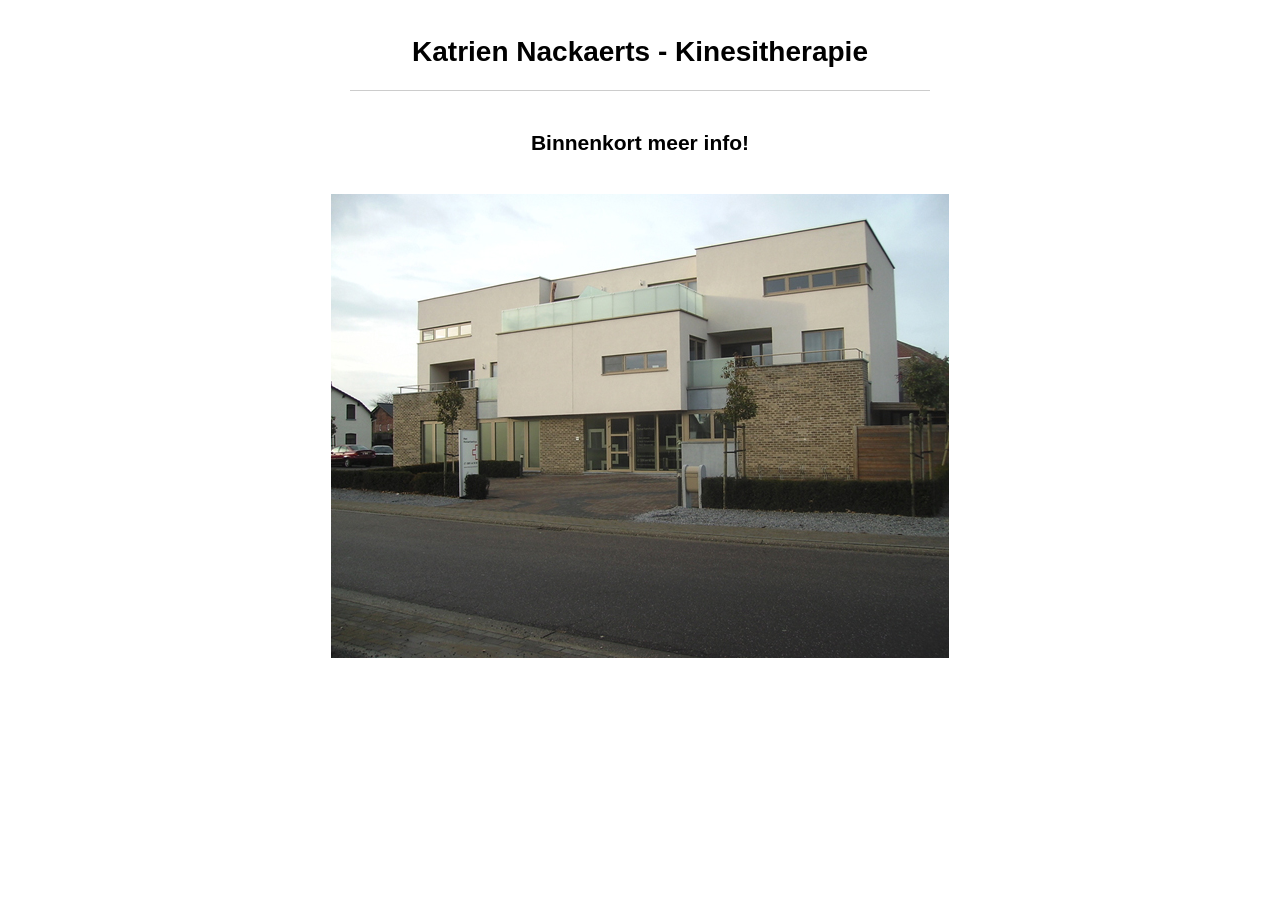
<file: oldversions/1_temp/index.html>
<!DOCTYPE html PUBLIC "-//W3C//DTD XHTML 1.0 Transitional//EN" "http://www.w3.org/TR/xhtml1/DTD/xhtml1-transitional.dtd">
<html>
<head>
<style>
body {
    font-family: Helvetica, arial, sans-serif;
    font-size: 14px;
    line-height: 1.6;
}
h1
{
	padding: 15px;
    width: 550px;
    border-bottom: 1px solid #cccccc;
    margin-top: 15px;
    margin-bottom: 15px;
}
h2
{
    margin-top: 35px;
    margin-bottom: 35px;
}
</style>
<title>Katrien Nackaerts - Kinesitherapie</title>
</head>
<body>

<center><h1>Katrien Nackaerts - Kinesitherapie</h1></center>

<center><h2>Binnenkort meer info!</h2></center>

<center><p><img src="image.jpeg" /></p></center>

</body>
</html>
</file>
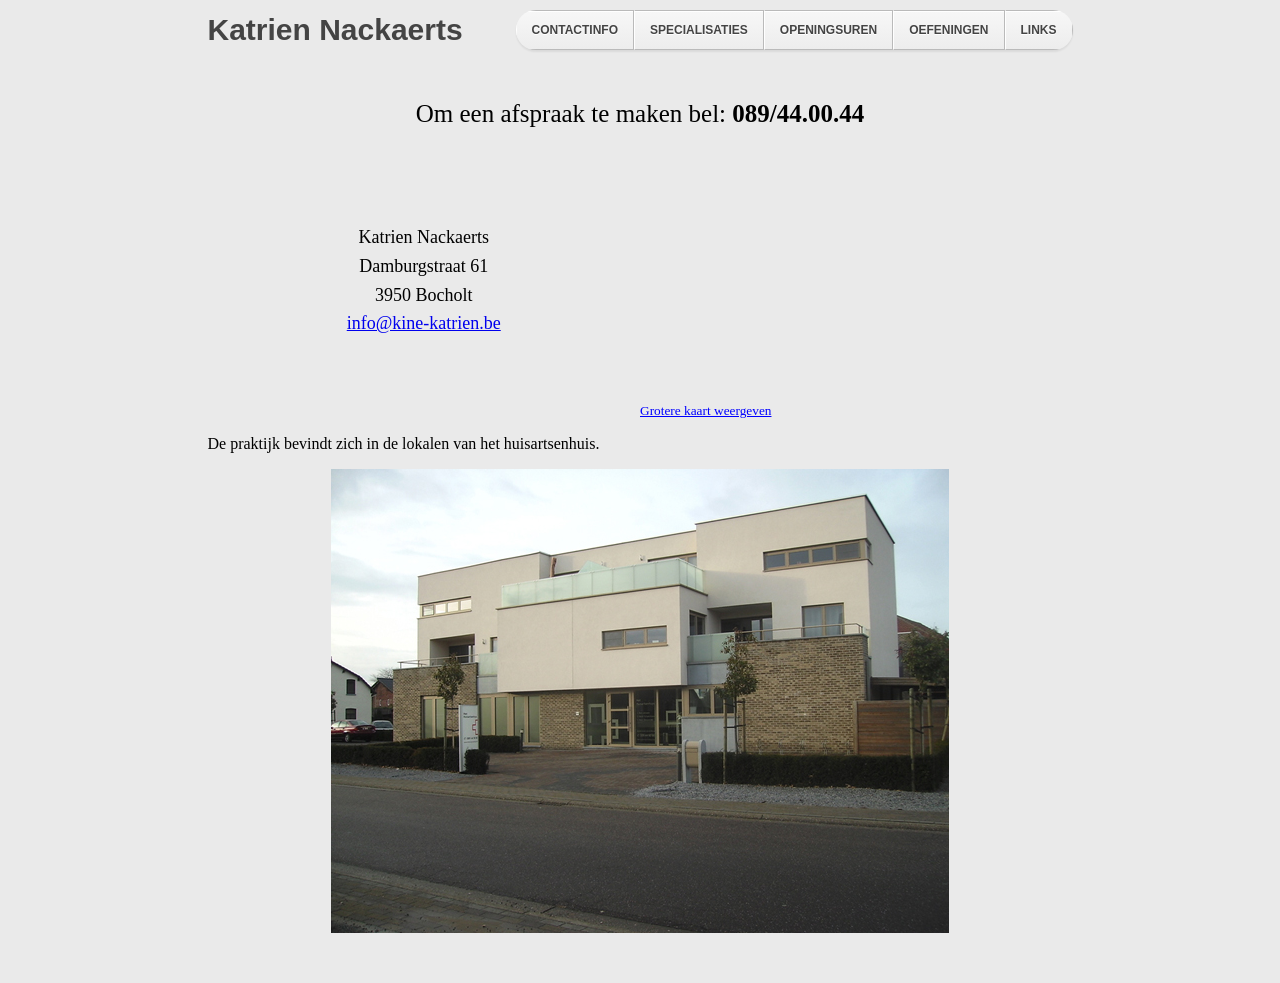
<file: contact.html>
<!DOCTYPE html PUBLIC "-//W3C//DTD XHTML 1.0 Transitional//EN" "http://www.w3.org/TR/xhtml1/DTD/xhtml1-transitional.dtd">
<html lang="nl">
<head>
	<meta charset="utf-8">
	
	<title>Katrien Nackaerts - Kinesitherapie</title>
	<meta name="description" content="Kinesitherapie Katrien Nackaerts" />
	<meta name="keywords" content="Katrien, Nackaerts, Kinesitherapie, kinesiste, Bocholt" />
	<meta name="Author" content="Mathy Vanhoef" />

	<meta name="Distribution" content="Global" />
	<meta name="language" content="NL" />
	<meta name="geography" content="Bocholt,België,3950" />
	
	<meta name="viewport" content="width=device-width; initial-scale=1; maximum-scale=1">
	<link rel="stylesheet" type="text/css" href="css/reset.css" />
	<link rel="stylesheet" href="css/styles.css">
	<!--[if IE]> <script src="js/html5.js"></script> <![endif]-->
</head>

<body>
	<header>
		<a href="index.html" id="logo">Katrien Nackaerts</a>
		<nav>
			<ul>
				<li><a href="contact.html" class="current">Contactinfo</a></li>
				<li><a href="specialisaties.html">Specialisaties</a></li>
				<li><a href="openingsuren.html">Openingsuren</a></li>
				<li><a href="oefeningen.html">Oefeningen</a></li>
				<li><a href="links.html">Links</a></li>
			</ul>
			<a href="#" id="menu-icon">Menu</a>
		</nav>
		<div class="clear" />
	</header>

	<section class="content">
		<h2>Om een afspraak te maken bel: <strong>089/44.00.44</strong></h2>
		<div class="location">
			<div id="adres">
				<address>
					Katrien Nackaerts<br />
					Damburgstraat 61<br />
					3950 Bocholt<br />
					<a href="mailto:info@kine-katrien.be">info@kine-katrien.be</a>
				</address>
			</div>
			<div id="googlemaps">
				<iframe width="425" height="240" frameborder="0" scrolling="no" marginheight="0" marginwidth="0" src="https://maps.google.be/maps?f=q&amp;source=s_q&amp;hl=nl&amp;geocode=&amp;q=damburgstraat+61,+3950+Bocholt,+belgie&amp;aq=&amp;sll=51.16963,5.577278&amp;sspn=0.008866,0.022724&amp;t=h&amp;ie=UTF8&amp;hq=&amp;hnear=Damburgstraat+61,+3950+Bocholt,+Limburg,+Vlaams+Gewest&amp;ll=51.171191,5.578136&amp;spn=0.009418,0.018239&amp;z=15&amp;iwloc=A&amp;output=embed"></iframe><br />
				<small><a href="https://maps.google.be/maps?f=q&amp;source=embed&amp;hl=nl&amp;geocode=&amp;q=damburgstraat+61,+3950+Bocholt,+belgie&amp;aq=&amp;sll=51.16963,5.577278&amp;sspn=0.008866,0.022724&amp;t=h&amp;ie=UTF8&amp;hq=&amp;hnear=Damburgstraat+61,+3950+Bocholt,+Limburg,+Vlaams+Gewest&amp;ll=51.171191,5.578136&amp;spn=0.009418,0.018239&amp;z=15&amp;iwloc=A" style="color:#0000FF;text-align:left">Grotere kaart weergeven</a></small>
			</div>
		</div>
		<p>De praktijk bevindt zich in de lokalen van het huisartsenhuis.</p>
		<img src="img/locatie.jpeg" alt="De Praktijk" class="center" />
	</section>

</body>
</html>
</file>
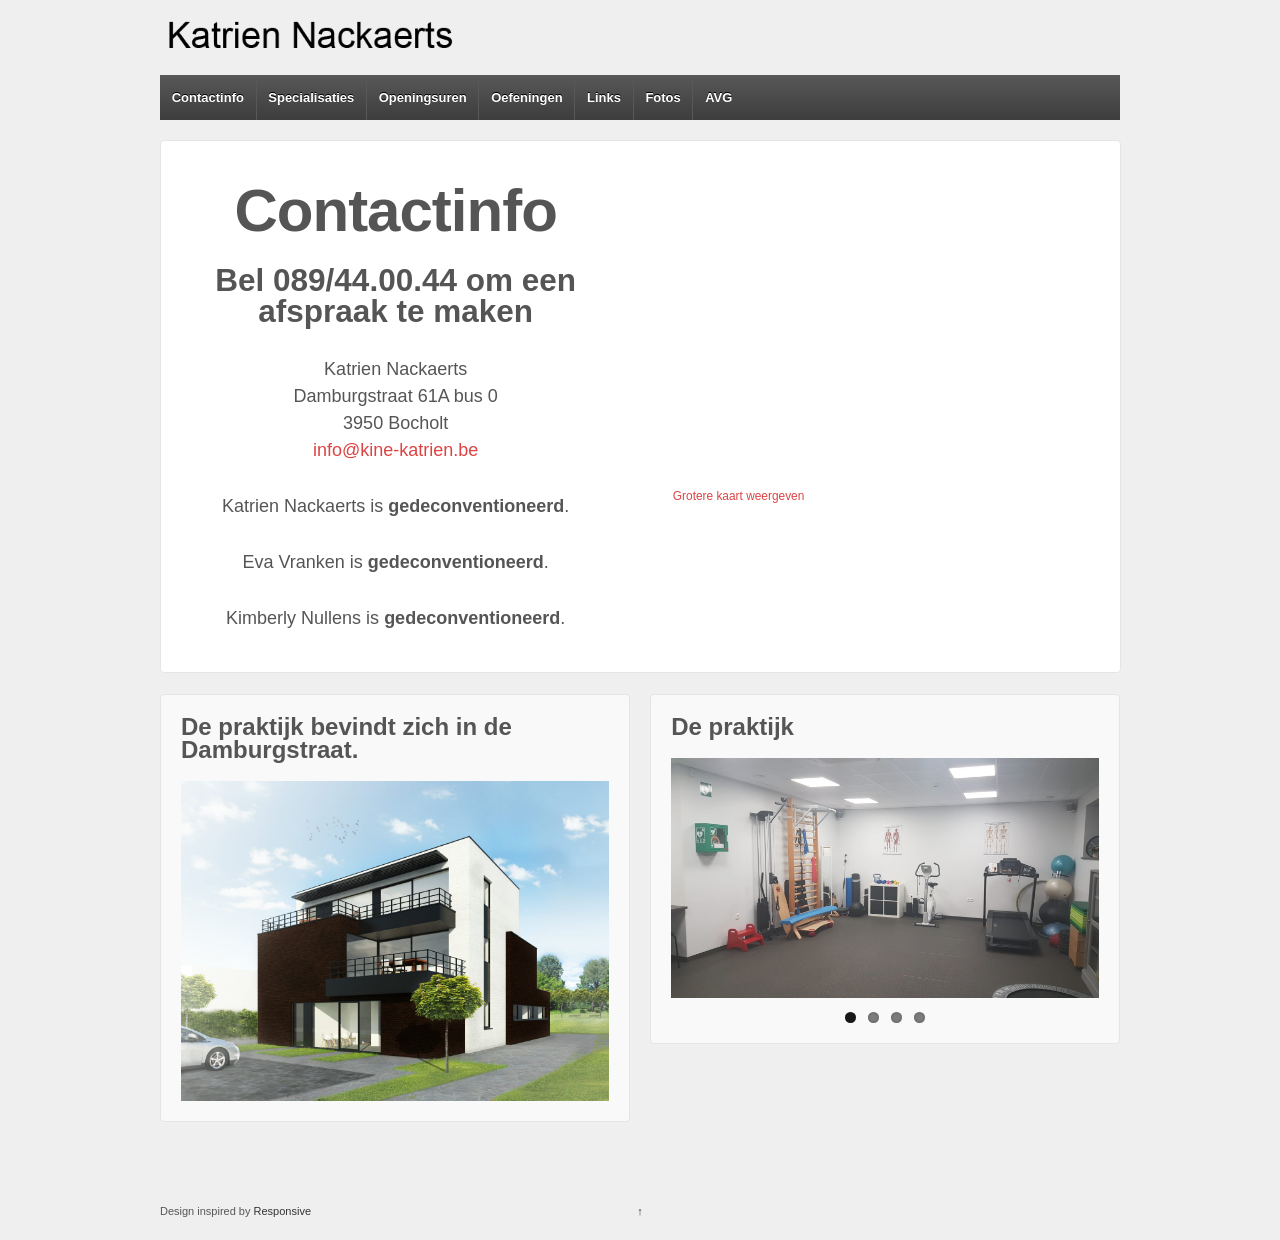
<file: contactinfo.html>
<!DOCTYPE html PUBLIC "-//W3C//DTD XHTML 1.0 Transitional//EN" "http://www.w3.org/TR/xhtml1/DTD/xhtml1-transitional.dtd">
<!--[if !IE]>
<html class="no-js non-ie" lang="nl"> <![endif]-->
<!--[if IE 7 ]>
<html class="no-js ie7" lang="nl"> <![endif]-->
<!--[if IE 8 ]>
<html class="no-js ie8" lang="nl"> <![endif]-->
<!--[if IE 9 ]>
<html class="no-js ie9" lang="nl"> <![endif]-->
<!--[if gt IE 9]><!-->
<html class="no-js" lang="nl"> <!--<![endif]-->
<head>
	<meta charset="utf-8">

	<title>Katrien Nackaerts - Kinesitherapie</title>
	<meta name="description" content="Kinesitherapie Katrien Nackaerts" />
	<meta name="keywords" content="Katrien, Nackaerts, Kinesitherapie, kinesiste, Bocholt" />
	<meta name="Author" content="Mathy Vanhoef" />
	
	<meta name="Distribution" content="Global" />
	<meta name="language" content="NL" />
	<meta name="geography" content="Bocholt,België,3950" />
	
	<meta name="viewport" content="width=device-width; initial-scale=1; maximum-scale=1">

	<link rel='stylesheet' id='responsive-style-css'  href='css/responsive.css' type='text/css' media='all' />
	<link rel='stylesheet' id='responsive-media-queries-css'  href='css/responsivemedia.css' type='text/css' media='all' />
	<link rel="stylesheet" id='flexslider-css' href="css/flexslider.css" type="text/css">
	
	<script type='text/javascript' src="js/jquery.min.js"></script>
	<script type='text/javascript' src='js/jquery-migrate.min.js?'></script>
	<script type='text/javascript' src='js/responsive-modernizr.min.js'></script>
	<script type='text/javascript' src="js/jquery.flexslider.min.js"></script>
		
	<!-- start the slider -->
	<script type="text/javascript" charset="utf-8">
	  $(window).load(function() {
		$('.flexslider').flexslider({
			slideshowSpeed: 7000,
			animationSpeed: 1500,
			useCSS: true,
			prevText: "Vorige",
			nextText: "Volgende"});
	  });
	</script>

<!-- We need this for debugging -->
<!-- Responsive 1.9.4.2 -->
</head>

<body class="home blog front-page">

<div id="container" class="hfeed">
	<div id="header">

		<div id="logo">
			<a href="index.html"><img src="images/banner.png" width="300" height="100" alt="Theme Preview"/></a>
		</div><!-- end of #logo -->

		<div class="main-nav">
			<span class="custom-mobile-menu-title" style="display: none;">Kies een pagina</span>
			<ul class="menu">
				<li class="page_item"><a href="contactinfo.html">Contactinfo</a></li>
				<li class="page_item"><a href="specialisaties.html">Specialisaties</a></li>
				<li class="page_item"><a href="openingsuren.html">Openingsuren</a></li>
				<li class="page_item"><a href="oefeningen.html">Oefeningen</a></li>
				<li class="page_item"><a href="links.html">Links</a></li>
				<li class="page_item"><a href="fotos.html">Fotos</a></li>
				<li class="page_item"><a href="gdpr.html">AVG</a></li>
			</ul>
		</div>
		
	</div><!-- end of #header -->
	<div id="wrapper" class="clearfix">

	<div id="featured" class="grid col-940">
		<div id="featured-content" class="grid col-460">
			<h1 class="featured-title">Contactinfo</h1>
			<h2 class="featured-subtitle">Bel 089/44.00.44 om een afspraak te maken</h2>
			<p>
				Katrien Nackaerts<br />
				Damburgstraat 61A bus 0<br />
				3950 Bocholt<br />
				<a href="mailto:info@kine-katrien.be">info@kine-katrien.be</a>
			</p>
			<p style="margin-bottom: 0px">Katrien Nackaerts is <strong>gedeconventioneerd</strong>.</p>
			<p style="margin-bottom: 0px">Eva Vranken is <strong>gedeconventioneerd</strong>.</p>
			<p style="margin-bottom: 0px">Kimberly Nullens is <strong>gedeconventioneerd</strong>.</p>
		</div>
		<!-- end of .col-460 -->

		<div id="featured-image" class="grid col-460 fit">
			<div id="googlemaps" class="aligncenter" style="max-width: 425px;">
				<iframe width="425" height="300" frameborder="0" scrolling="no" marginheight="0" marginwidth="0" src="https://maps.google.be/maps?f=q&amp;source=s_q&amp;hl=nl&amp;geocode=&amp;q=damburgstraat+61A,+3950+Bocholt,+belgie&amp;aq=&amp;sll=51.16963,5.577278&amp;sspn=0.008866,0.022724&amp;t=h&amp;ie=UTF8&amp;hq=&amp;hnear=Damburgstraat+61A,+3950+Bocholt,+Limburg,+Vlaams+Gewest&amp;ll=51.171191,5.578136&amp;spn=0.009418,0.018239&amp;z=15&amp;iwloc=A&amp;output=embed"></iframe><br />
				<small><a href="https://maps.google.be/maps?f=q&amp;source=embed&amp;hl=nl&amp;geocode=&amp;q=damburgstraat+61A,+3950+Bocholt,+belgie&amp;aq=&amp;sll=51.16963,5.577278&amp;sspn=0.008866,0.022724&amp;t=h&amp;ie=UTF8&amp;hq=&amp;hnear=Damburgstraat+61A,+3950+Bocholt,+Limburg,+Vlaams+Gewest&amp;ll=51.171191,5.578136&amp;spn=0.009418,0.018239&amp;z=15&amp;iwloc=A" style="text-align:left">Grotere kaart weergeven</a></small>
			</div>
		</div>
		<!-- end of #featured-image -->
	</div><!-- end of #featured -->

	<div id="widgets" class="home-widgets">
	
		<div id="home_widget_1" class="grid col-460">
			<div class="widget-wrapper">
				<div class="widget-title-home"><h3>De praktijk bevindt zich in de Damburgstraat.</h3></div>
				<div class="imagewidget">
					<img src="images/gebouw.jpeg" alt="Gebouw van de praktijk" />
				</div>
			</div><!-- end of .widget-wrapper -->	
		</div>
		<!-- end of .col-460 -->

		<div id="home_widget_2" class="grid col-460 fit">
			<div class="widget-wrapper">
				<div class="widget-title-home"><h3>De praktijk</h3></div>
				
				<div class="flexslider">
					<ul class="slides">
						<li><img src="images/praktijk0.jpeg" /></li>
						<li><img src="images/praktijk1.jpeg" /></li>
						<li><img src="images/praktijk4.jpeg" /></li>
						<li><img src="images/praktijk5.jpeg" /></li>
					</ul>
				</div>
				
			</div><!-- end of .widget-wrapper -->
		</div>
		<!-- end of .col-460 fit -->

	</div><!-- end of #widgets -->
</div><!-- end of #wrapper -->
</div><!-- end of #container -->

<div id="footer" class="clearfix">
	<div id="footer-wrapper">
	
		<div class="grid col-940">
			<div class="grid col-540"></div>
			<!-- end of col-540 -->

			<div class="grid col-380 fit">
				<ul class="social-icons"></ul><!-- end of .social-icons -->
			</div>
			<!-- end of col-380 fit -->
		</div>
		<!-- end of col-940 -->
		
		<div class="grid col-300 copyright">Design inspired by <a href="http://cyberchimps.com/responsive-theme/" title="Responsive Theme">Responsive</a></div>
		<!-- end of .copyright -->

		<div class="grid col-300 scroll-top"><a href="#scroll-top" title="scroll to top">&uarr;</a></div>

		<!-- end .powered -->

	</div>
	<!-- end #footer-wrapper -->
</div><!-- end #footer -->

<script type='text/javascript' src='js/responsive-scripts.min.js'></script>
<script type='text/javascript' src='js/jquery.placeholder.min.js'></script>
</body>
</html>
</file>
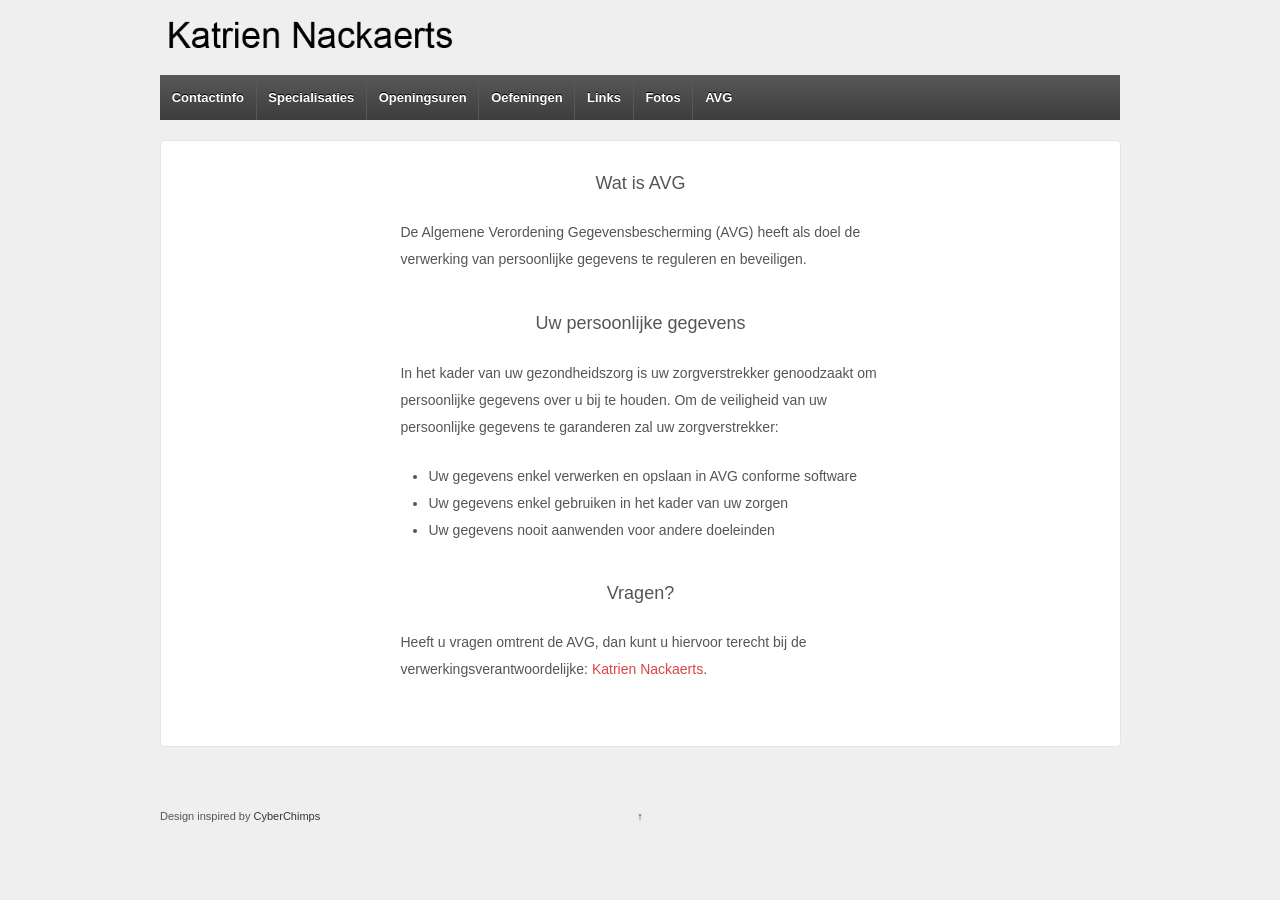
<file: gdpr.html>
<!DOCTYPE html PUBLIC "-//W3C//DTD XHTML 1.0 Transitional//EN" "http://www.w3.org/TR/xhtml1/DTD/xhtml1-transitional.dtd">
<!--[if !IE]>
<html class="no-js non-ie" lang="nl"> <![endif]-->
<!--[if IE 7 ]>
<html class="no-js ie7" lang="nl"> <![endif]-->
<!--[if IE 8 ]>
<html class="no-js ie8" lang="nl"> <![endif]-->
<!--[if IE 9 ]>
<html class="no-js ie9" lang="nl"> <![endif]-->
<!--[if gt IE 9]><!-->
<html class="no-js" lang="nl"> <!--<![endif]-->
<head>
	<meta charset="utf-8">

	<title>Katrien Nackaerts - Kinesitherapie</title>
	<meta name="description" content="Kinesitherapie Katrien Nackaerts" />
	<meta name="keywords" content="Katrien, Nackaerts, Kinesitherapie, kinesiste, Bocholt" />
	<meta name="Author" content="Mathy Vanhoef" />
	
	<meta name="Distribution" content="Global" />
	<meta name="language" content="NL" />
	<meta name="geography" content="Bocholt,België,3950" />
	
	<meta name="viewport" content="width=device-width, initial-scale=1.0">

	<link rel='stylesheet' id='responsive-style-css'  href='css/responsive.css' type='text/css' media='all' />
	<link rel='stylesheet' id='responsive-media-queries-css'  href='css/responsivemedia.css' type='text/css' media='all' />
	<script type='text/javascript' src='js/jquery.min.js'></script>
	<script type='text/javascript' src='js/jquery-migrate.min.js?'></script>
	<script type='text/javascript' src='js/responsive-modernizr.min.js'></script>
<!-- We need this for debugging -->
<!-- Responsive 1.9.4.2 -->
</head>

<body class="home blog front-page">

<div id="container" class="hfeed">
	<div id="header">

		<div id="logo">
			<a href="index.html"><img src="images/banner.png" width="300" height="100" alt="Katrien Nackaerts - Kinesitherapie"/></a>
		</div><!-- end of #logo -->

		<div class="main-nav">
			<span class="custom-mobile-menu-title" style="display: none;">Kies een pagina</span>
			<ul class="menu">
				<li class="page_item"><a href="contactinfo.html">Contactinfo</a></li>
				<li class="page_item"><a href="specialisaties.html">Specialisaties</a></li>
				<li class="page_item"><a href="openingsuren.html">Openingsuren</a></li>
				<li class="page_item"><a href="oefeningen.html">Oefeningen</a></li>
				<li class="page_item"><a href="links.html">Links</a></li>
				<li class="page_item"><a href="fotos.html">Fotos</a></li>
				<li class="page_item"><a href="gdpr.html">AVG</a></li>
			</ul>
		</div>
		
	</div><!-- end of #header -->
	<div id="wrapper" class="clearfix">
	
	<div id="openingsuren" class="grid col-940">
		<div id="notes">
			<h2>Wat is AVG</h2>
			<p>De Algemene Verordening Gegevensbescherming (AVG) heeft als doel de verwerking van persoonlijke gegevens te reguleren en beveiligen.</p>

			<h2>Uw persoonlijke gegevens</h2>
			<p>In het kader van uw gezondheidszorg is uw zorgverstrekker genoodzaakt om persoonlijke
			gegevens over u bij te houden. Om de veiligheid van uw persoonlijke gegevens te garanderen zal uw zorgverstrekker:</p>
			<ul>
				<li>Uw gegevens enkel verwerken en opslaan in AVG conforme software</li>
				<li>Uw gegevens enkel gebruiken in het kader van uw zorgen</li>
				<li>Uw gegevens nooit aanwenden voor andere doeleinden</li>
			</ul>
			<h2>Vragen?</h2>
			<p>Heeft u vragen omtrent de AVG, dan kunt u hiervoor terecht bij de verwerkingsverantwoordelijke: <a href="contactinfo.html">Katrien Nackaerts</a>.</p>
		</div>
	</div><!-- end of #featured -->

</div><!-- end of #wrapper -->


</div><!-- end of #container -->

<div id="footer" class="clearfix">
	<div id="footer-wrapper">
	
		<div class="grid col-940">
			<div class="grid col-540"></div>
			<!-- end of col-540 -->

			<div class="grid col-380 fit">
				<ul class="social-icons"></ul><!-- end of .social-icons -->
			</div>
			<!-- end of col-380 fit -->
		</div>
		<!-- end of col-940 -->
		
		<div class="grid col-300 copyright">Design inspired by <a href="http://cyberchimps.com/responsive-theme/" title="Responsive Theme">CyberChimps</a></div>
		<!-- end of .copyright -->

		<div class="grid col-300 scroll-top"><a href="#scroll-top" title="scroll to top">&uarr;</a></div>

		<!-- end .powered -->

	</div>
	<!-- end #footer-wrapper -->
</div><!-- end #footer -->

<script type='text/javascript' src='js/responsive-scripts.min.js'></script>
<script type='text/javascript' src='js/jquery.placeholder.min.js'></script>
</body>
</html>
</file>
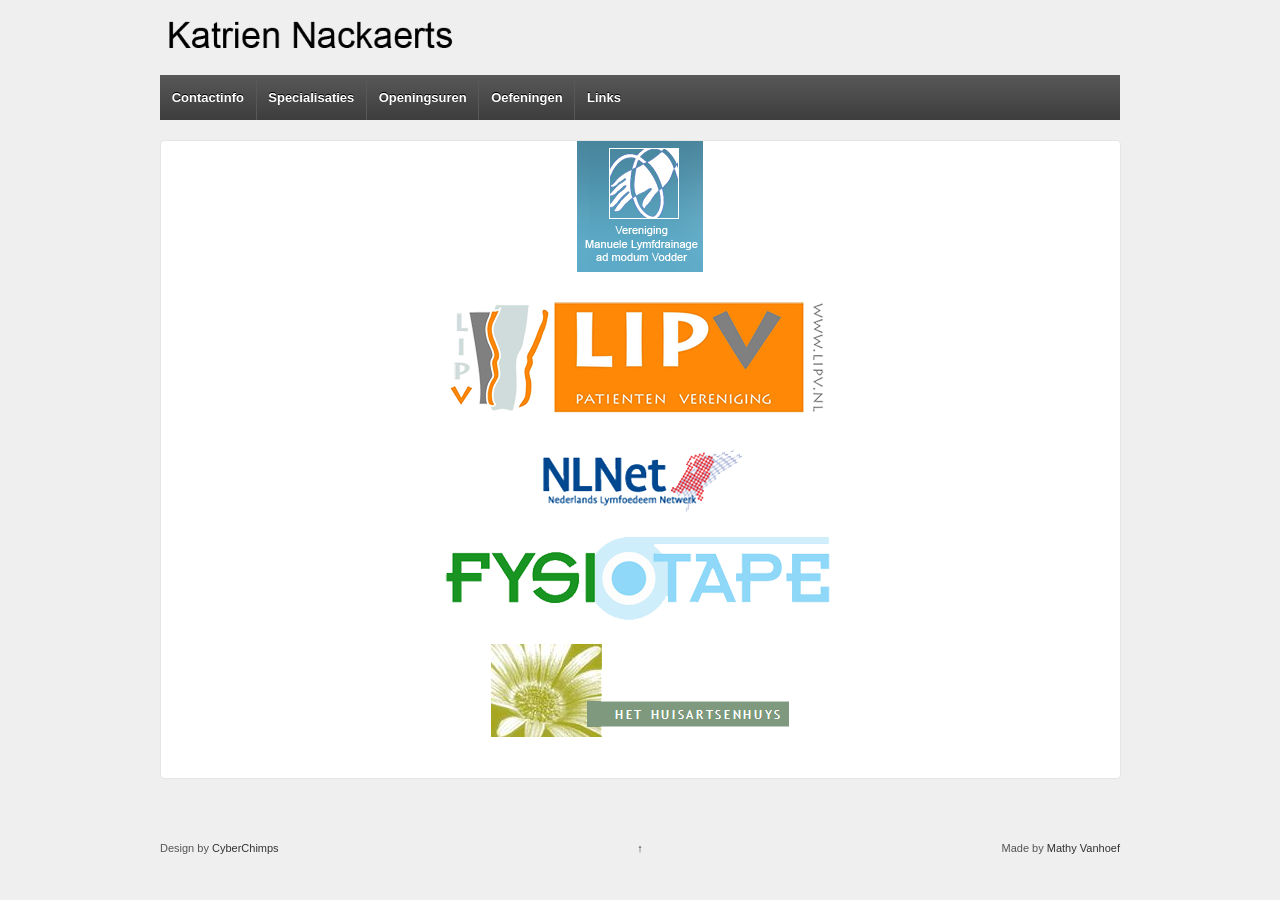
<file: Links.html>
<!DOCTYPE html PUBLIC "-//W3C//DTD XHTML 1.0 Transitional//EN" "http://www.w3.org/TR/xhtml1/DTD/xhtml1-transitional.dtd">
<!--[if !IE]>
<html class="no-js non-ie" lang="nl"> <![endif]-->
<!--[if IE 7 ]>
<html class="no-js ie7" lang="nl"> <![endif]-->
<!--[if IE 8 ]>
<html class="no-js ie8" lang="nl"> <![endif]-->
<!--[if IE 9 ]>
<html class="no-js ie9" lang="nl"> <![endif]-->
<!--[if gt IE 9]><!-->
<html class="no-js" lang="nl"> <!--<![endif]-->
<head>
	<meta charset="utf-8">

	<title>Katrien Nackaerts - Kinesitherapie</title>
	<meta name="description" content="Kinesitherapie Katrien Nackaerts" />
	<meta name="keywords" content="Katrien, Nackaerts, Kinesitherapie, kinesiste, Bocholt" />
	<meta name="Author" content="Mathy Vanhoef" />
	
	<meta name="Distribution" content="Global" />
	<meta name="language" content="NL" />
	<meta name="geography" content="Bocholt,België,3950" />
	
	<meta name="viewport" content="width=device-width, initial-scale=1.0">

	<link rel='stylesheet' id='responsive-style-css'  href='css/responsive.css' type='text/css' media='all' />
	<link rel='stylesheet' id='responsive-media-queries-css'  href='css/responsivemedia.css' type='text/css' media='all' />
	<script type='text/javascript' src='js/jquery.min.js'></script>
	<script type='text/javascript' src='js/jquery-migrate.min.js?'></script>
	<script type='text/javascript' src='js/responsive-modernizr.min.js'></script>
<!-- We need this for debugging -->
<!-- Responsive 1.9.4.2 -->
</head>

<body class="home blog front-page">

<div id="container" class="hfeed">
	<div id="header">

		<div id="logo">
			<a href="index.html"><img src="images/banner.png" width="300" height="100" alt="Katrien Nackaerts - Kinesitherapie"/></a>
		</div><!-- end of #logo -->

		<div class="main-nav">
			<span class="custom-mobile-menu-title" style="display: none;">Kies een pagina</span>
			<ul class="menu">
				<li class="page_item"><a href="contactinfo.html">Contactinfo</a></li>
				<li class="page_item"><a href="specialisaties.html">Specialisaties</a>
				</li>
				<li class="page_item"><a href="openingsuren.html">Openingsuren</a></li>
				<li class="page_item"><a href="oefeningen.html">Oefeningen</a></li>
				<li class="page_item"><a href="links.html">Links</a></li>
			</ul>
		</div>
		
	</div><!-- end of #header -->
	<div id="wrapper" class="clearfix">

	<div id="featured" class="grid col-940">
		<div class="center" style="text-align: center;">
			<a href="http://www.mldv.be/" alt="Vereniging Manuele Lymfedrainage Vodder"><img src="images/vmlmv.png" alt="" /></a><br /><br />
			<a href="http://www.lipv.nl/" alt="Vereniging voor Lipoedeem"><img src="images/lipv.png" alt="" /></a><br /><br />
			<a href="http://www.lymfoedeem.nl/" alt=""><img src="images/nlnet.png" alt="Nederlands Lymfoedeem Netwerk" /></a><br /><br />
			<a href="http://www.fysiotape.nl/" alt=""><img src="images/fysiotape.png" alt="Medical Taping Concept" /></a><br /><br />
			<a href="http://users.telenet.be/hhah/index.htm" alt=""><img src="images/huisartsenhuys.png" alt="Het Huisartenshuis Bocholt" /></a><br /><br />
		</div>
	</div><!-- end of #featured -->

</div><!-- end of #wrapper -->


</div><!-- end of #container -->

<div id="footer" class="clearfix">
	<div id="footer-wrapper">
	
		<div class="grid col-940">
			<div class="grid col-540"></div>
			<!-- end of col-540 -->

			<div class="grid col-380 fit">
				<ul class="social-icons"></ul><!-- end of .social-icons -->
			</div>
			<!-- end of col-380 fit -->
		</div>
		<!-- end of col-940 -->
		
		<div class="grid col-300 copyright">Design by <a href="http://cyberchimps.com/responsive-theme/" title="Responsive Theme">CyberChimps</a></div>
		<!-- end of .copyright -->

		<div class="grid col-300 scroll-top"><a href="#scroll-top" title="scroll to top">&uarr;</a></div>

		<div class="grid col-300 fit powered">
			Made by <a href="http://www.mathyvanhoef.com">Mathy Vanhoef</a>
		</div>
		<!-- end .powered -->

	</div>
	<!-- end #footer-wrapper -->
</div><!-- end #footer -->

<script type='text/javascript' src='js/responsive-scripts.min.js'></script>
<script type='text/javascript' src='js/jquery.placeholder.min.js'></script>
</body>
</html>
</file>
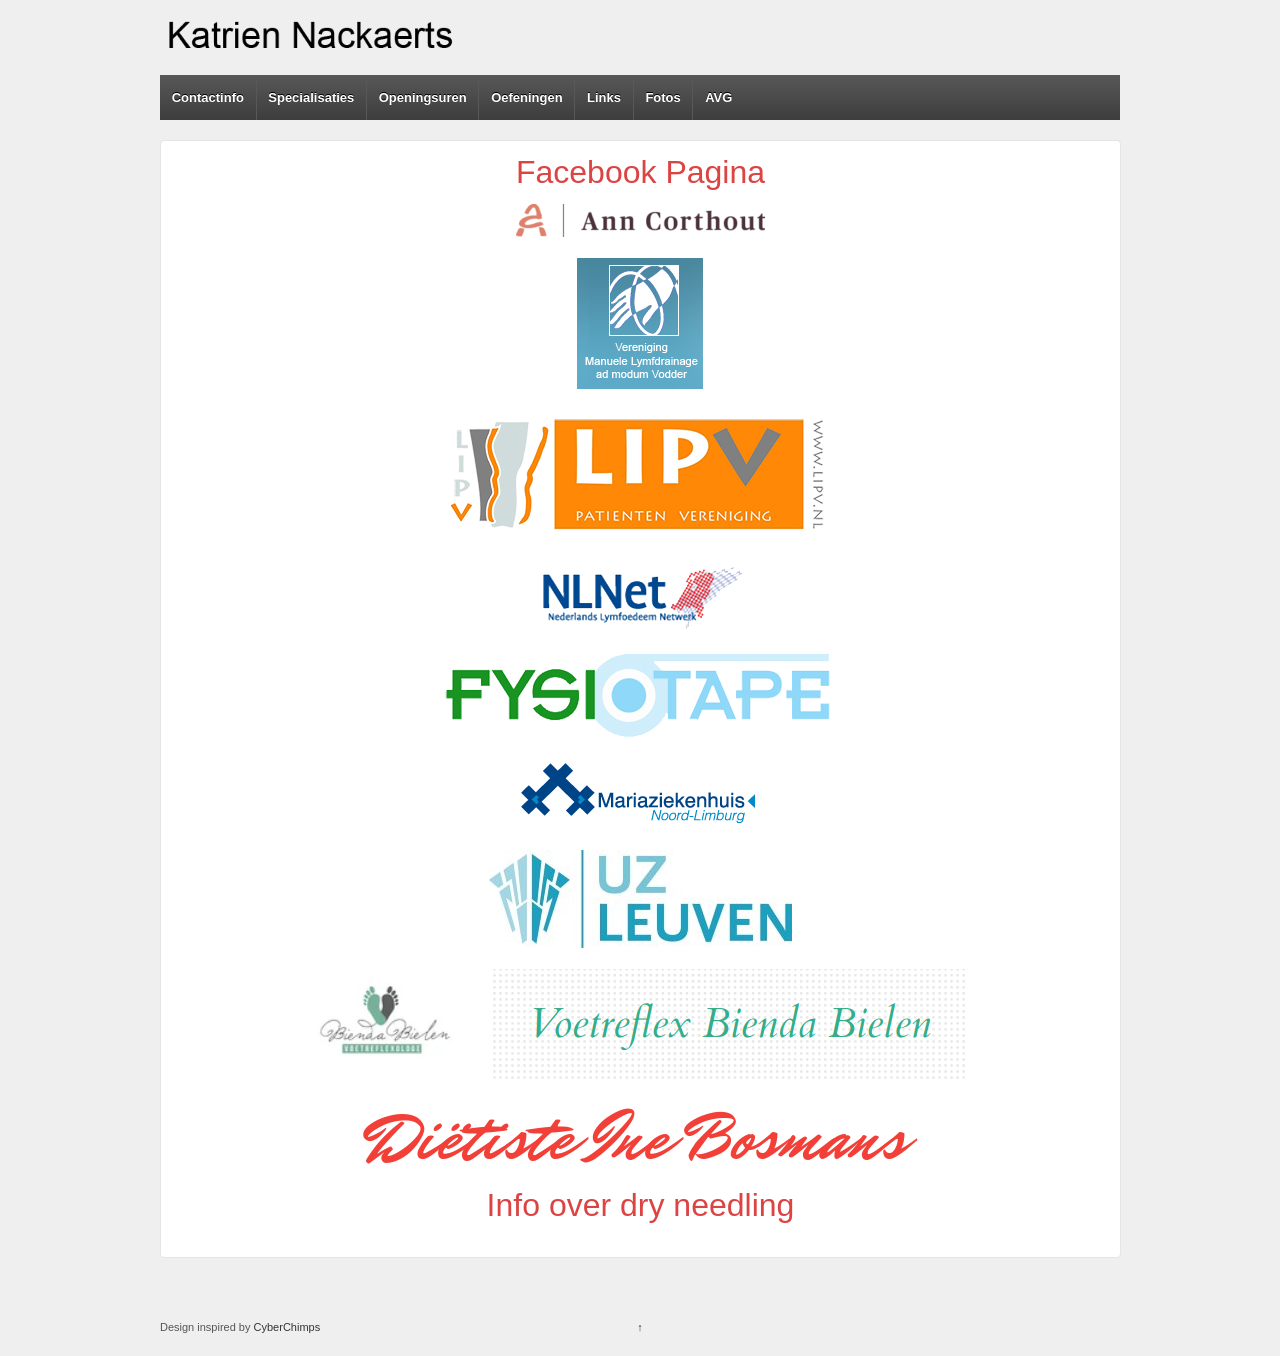
<file: links.html>
<!DOCTYPE html PUBLIC "-//W3C//DTD XHTML 1.0 Transitional//EN" "http://www.w3.org/TR/xhtml1/DTD/xhtml1-transitional.dtd">
<!--[if !IE]>
<html class="no-js non-ie" lang="nl"> <![endif]-->
<!--[if IE 7 ]>
<html class="no-js ie7" lang="nl"> <![endif]-->
<!--[if IE 8 ]>
<html class="no-js ie8" lang="nl"> <![endif]-->
<!--[if IE 9 ]>
<html class="no-js ie9" lang="nl"> <![endif]-->
<!--[if gt IE 9]><!-->
<html class="no-js" lang="nl"> <!--<![endif]-->
<head>
	<meta charset="utf-8">

	<title>Katrien Nackaerts - Kinesitherapie</title>
	<meta name="description" content="Kinesitherapie Katrien Nackaerts" />
	<meta name="keywords" content="Katrien, Nackaerts, Kinesitherapie, kinesiste, Bocholt" />
	<meta name="Author" content="Mathy Vanhoef" />
	
	<meta name="Distribution" content="Global" />
	<meta name="language" content="NL" />
	<meta name="geography" content="Bocholt,België,3950" />
	
	<meta name="viewport" content="width=device-width, initial-scale=1.0">

	<link rel='stylesheet' id='responsive-style-css'  href='css/responsive.css' type='text/css' media='all' />
	<link rel='stylesheet' id='responsive-media-queries-css'  href='css/responsivemedia.css' type='text/css' media='all' />
	<script type='text/javascript' src='js/jquery.min.js'></script>
	<script type='text/javascript' src='js/jquery-migrate.min.js?'></script>
	<script type='text/javascript' src='js/responsive-modernizr.min.js'></script>
<!-- We need this for debugging -->
<!-- Responsive 1.9.4.2 -->
</head>

<body class="home blog front-page">

<div id="container" class="hfeed">
	<div id="header">

		<div id="logo">
			<a href="index.html"><img src="images/banner.png" width="300" height="100" alt="Katrien Nackaerts - Kinesitherapie"/></a>
		</div><!-- end of #logo -->

		<div class="main-nav">
			<span class="custom-mobile-menu-title" style="display: none;">Kies een pagina</span>
			<ul class="menu">
				<li class="page_item"><a href="contactinfo.html">Contactinfo</a></li>
				<li class="page_item"><a href="specialisaties.html">Specialisaties</a></li>
				<li class="page_item"><a href="openingsuren.html">Openingsuren</a></li>
				<li class="page_item"><a href="oefeningen.html">Oefeningen</a></li>
				<li class="page_item"><a href="links.html">Links</a></li>
				<li class="page_item"><a href="fotos.html">Fotos</a></li>
				<li class="page_item"><a href="gdpr.html">AVG</a></li>
			</ul>
		</div>
		
	</div><!-- end of #header -->
	<div id="wrapper" class="clearfix">

	<div id="featured" class="grid col-940">
		<div class="center" style="text-align: center; font-size: 24pt;">
			<br />
			<a href="https://www.facebook.com/kinekatriennackaerts/" alt="">Facebook Pagina</a><br /><br />
			<a href="https://anncorthout.be/" alt=""><img src="images/ann-corthout.png" alt="Ann Corthout " /></a><br /><br />
			<a href="http://www.mldv.be/" alt="Vereniging Manuele Lymfedrainage Vodder"><img src="images/vmlmv.png" alt="" /></a><br /><br />
			<a href="http://www.lipv.nl/" alt="Vereniging voor Lipoedeem"><img src="images/lipv.png" alt="" /></a><br /><br />
			<a href="http://www.lymfoedeem.nl/" alt=""><img src="images/nlnet.png" alt="Nederlands Lymfoedeem Netwerk" /></a><br /><br />
			<a href="http://www.fysiotape.nl/" alt=""><img src="images/fysiotape.png" alt="Medical Taping Concept" /></a><br /><br />
			<a href="http://www.mariaziekenhuis.be/diensten-en-centra/borstcentrum" alt=""><img src="images/mariaziekenhuis.png" alt="Mariaziekenhuis Noord-Limburg" /></a><br /><br />
			<a href="https://www.uzleuven.be/lymfoedeem" alt=""><img src="images/uzleuven.jpg" alt="UZ Leuven " /></a><br /><br />
			<a href="https://www.voetreflexbiendabielen.be" alt=""><img src="images/voetreflex.png" alt="Voetreflex Bienda Bielen" /></a><br /><br />
			<a href="http://www.dietiste-inebosmans.be/" alt=""><img src="images/bosmans.png" alt="UZ Leuven " /></a><br /><br />
			<a href="http://www.dryneedling-gent.be/info-patienten/" alt="">Info over dry needling</a><br /><br />
		</div>
	</div><!-- end of #featured -->

</div><!-- end of #wrapper -->


</div><!-- end of #container -->

<div id="footer" class="clearfix">
	<div id="footer-wrapper">
	
		<div class="grid col-940">
			<div class="grid col-540"></div>
			<!-- end of col-540 -->

			<div class="grid col-380 fit">
				<ul class="social-icons"></ul><!-- end of .social-icons -->
			</div>
			<!-- end of col-380 fit -->
		</div>
		<!-- end of col-940 -->
		
		<div class="grid col-300 copyright">Design inspired by <a href="http://cyberchimps.com/responsive-theme/" title="Responsive Theme">CyberChimps</a></div>
		<!-- end of .copyright -->

		<div class="grid col-300 scroll-top"><a href="#scroll-top" title="scroll to top">&uarr;</a></div>

		<!-- end .powered -->

	</div>
	<!-- end #footer-wrapper -->
</div><!-- end #footer -->

<script type='text/javascript' src='js/responsive-scripts.min.js'></script>
<script type='text/javascript' src='js/jquery.placeholder.min.js'></script>
</body>
</html>
</file>
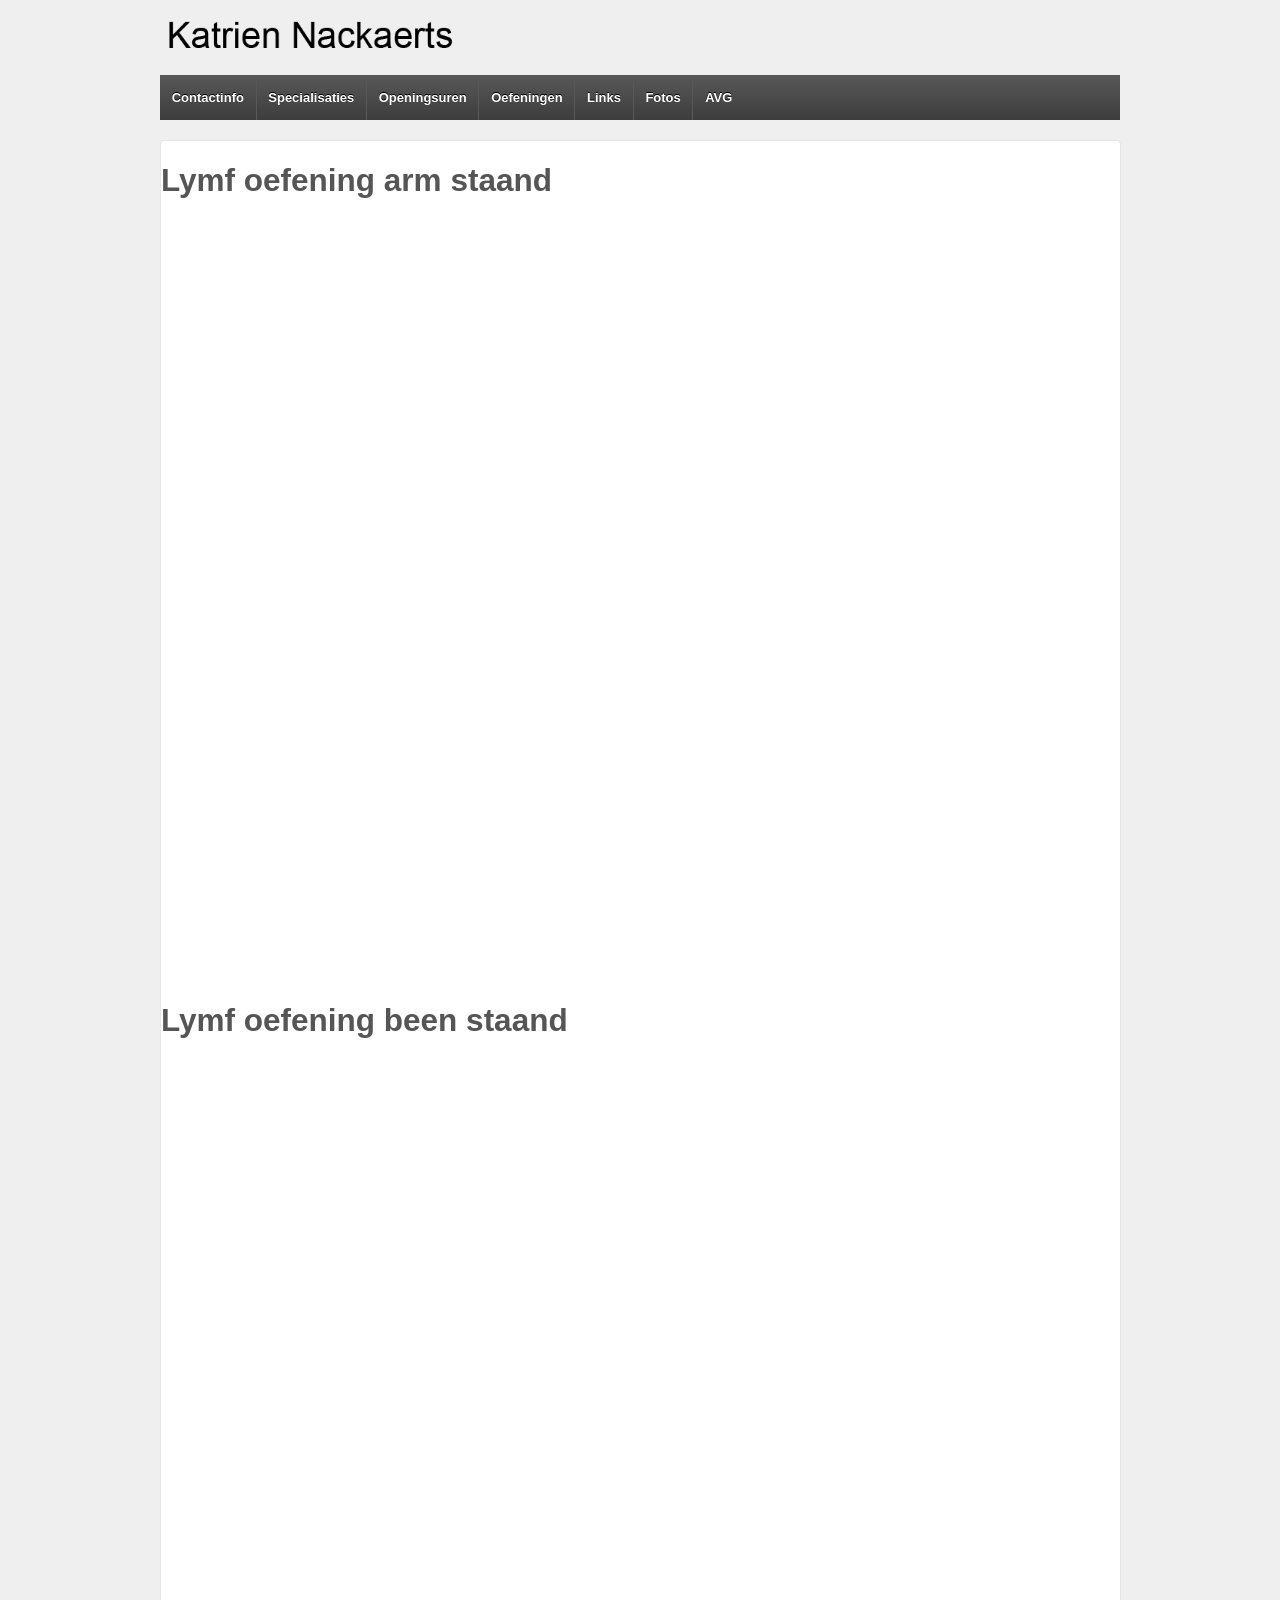
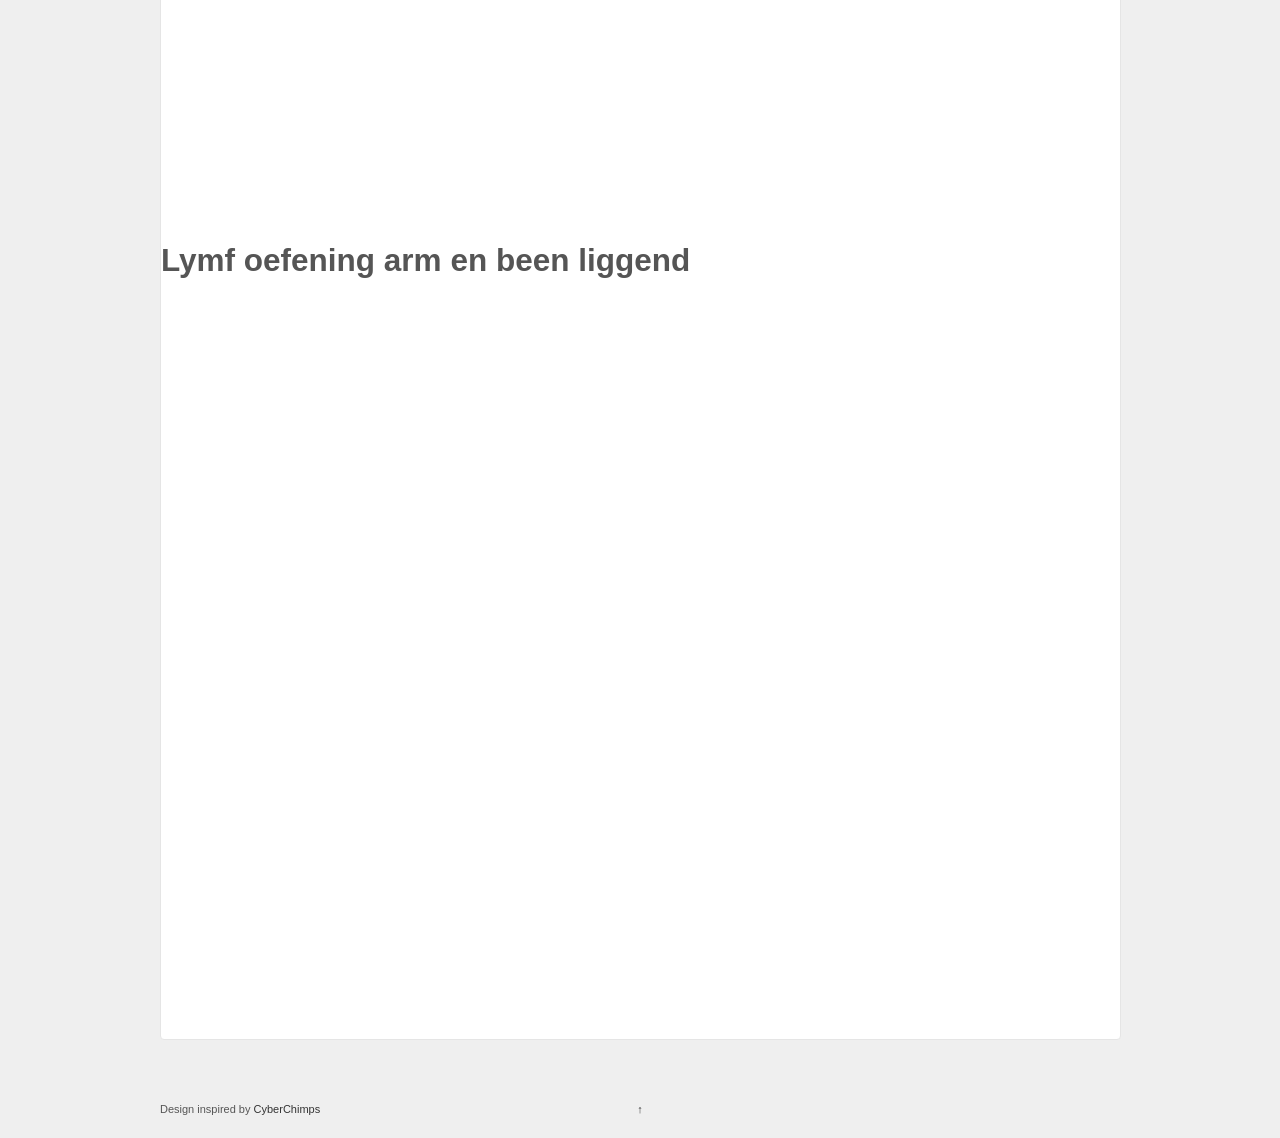
<file: oefeningen.html>
<!DOCTYPE html PUBLIC "-//W3C//DTD XHTML 1.0 Transitional//EN" "http://www.w3.org/TR/xhtml1/DTD/xhtml1-transitional.dtd">
<!--[if !IE]>
<html class="no-js non-ie" lang="nl"> <![endif]-->
<!--[if IE 7 ]>
<html class="no-js ie7" lang="nl"> <![endif]-->
<!--[if IE 8 ]>
<html class="no-js ie8" lang="nl"> <![endif]-->
<!--[if IE 9 ]>
<html class="no-js ie9" lang="nl"> <![endif]-->
<!--[if gt IE 9]><!-->
<html class="no-js" lang="nl"> <!--<![endif]-->
<head>
	<meta charset="utf-8">

	<title>Katrien Nackaerts - Kinesitherapie</title>
	<meta name="description" content="Kinesitherapie Katrien Nackaerts" />
	<meta name="keywords" content="Katrien, Nackaerts, Kinesitherapie, kinesiste, Bocholt" />
	<meta name="Author" content="Mathy Vanhoef" />
	
	<meta name="Distribution" content="Global" />
	<meta name="language" content="NL" />
	<meta name="geography" content="Bocholt,België,3950" />
	
	<meta name="viewport" content="width=device-width, initial-scale=1.0">

	<link rel='stylesheet' id='responsive-style-css'  href='css/responsive.css' type='text/css' media='all' />
	<link rel='stylesheet' id='responsive-media-queries-css'  href='css/responsivemedia.css' type='text/css' media='all' />
	<script type='text/javascript' src='js/jquery.min.js'></script>
	<script type='text/javascript' src='js/jquery-migrate.min.js?'></script>
	<script type='text/javascript' src='js/responsive-modernizr.min.js'></script>
<!-- We need this for debugging -->
<!-- Responsive 1.9.4.2 -->
</head>

<body class="home blog front-page">

<div id="container" class="hfeed">
	<div id="header">

		<div id="logo">
			<a href="index.html"><img src="images/banner.png" width="300" height="100" alt="Katrien Nackaerts - Kinesitherapie"/></a>
		</div><!-- end of #logo -->

		<div class="main-nav">
			<span class="custom-mobile-menu-title" style="display: none;">Kies een pagina</span>
			<ul class="menu">
				<li class="page_item"><a href="contactinfo.html">Contactinfo</a></li>
				<li class="page_item"><a href="specialisaties.html">Specialisaties</a></li>
				<li class="page_item"><a href="openingsuren.html">Openingsuren</a></li>
				<li class="page_item"><a href="oefeningen.html">Oefeningen</a></li>
				<li class="page_item"><a href="links.html">Links</a></li>
				<li class="page_item"><a href="fotos.html">Fotos</a></li>
				<li class="page_item"><a href="gdpr.html">AVG</a></li>
			</ul>
		</div>
		
	</div><!-- end of #header -->
	<div id="wrapper" class="clearfix">

	<div id="featured" class="grid col-940">
		<h2>Lymf oefening arm staand</h3>
		<iframe width="480" height="360" src="https://www.youtube-nocookie.com/embed/LKt1veSUdzI" frameborder="0" allowfullscreen></iframe>
		
		<br />
		<br />
		
		<h2>Lymf oefening been staand</h3>
		<iframe width="480" height="360" src="https://www.youtube-nocookie.com/embed/2vokSfQTSes" frameborder="0" allowfullscreen></iframe>
		
		<br />
		<br />
		
		<h2>Lymf oefening arm en been liggend</h3>
		<iframe width="480" height="360" src="https://www.youtube-nocookie.com/embed/TMOHW51zzp8" frameborder="0" allowfullscreen></iframe>
	</div><!-- end of #featured -->

</div><!-- end of #wrapper -->


</div><!-- end of #container -->

<div id="footer" class="clearfix">
	<div id="footer-wrapper">
	
		<div class="grid col-940">
			<div class="grid col-540"></div>
			<!-- end of col-540 -->

			<div class="grid col-380 fit">
				<ul class="social-icons"></ul><!-- end of .social-icons -->
			</div>
			<!-- end of col-380 fit -->
		</div>
		<!-- end of col-940 -->
		
		<div class="grid col-300 copyright">Design inspired by <a href="http://cyberchimps.com/responsive-theme/" title="Responsive Theme">CyberChimps</a></div>
		<!-- end of .copyright -->

		<div class="grid col-300 scroll-top"><a href="#scroll-top" title="scroll to top">&uarr;</a></div>

		<!-- end .powered -->

	</div>
	<!-- end #footer-wrapper -->
</div><!-- end #footer -->

<script type='text/javascript' src='js/responsive-scripts.min.js'></script>
<script type='text/javascript' src='js/jquery.placeholder.min.js'></script>
</body>
</html>
</file>
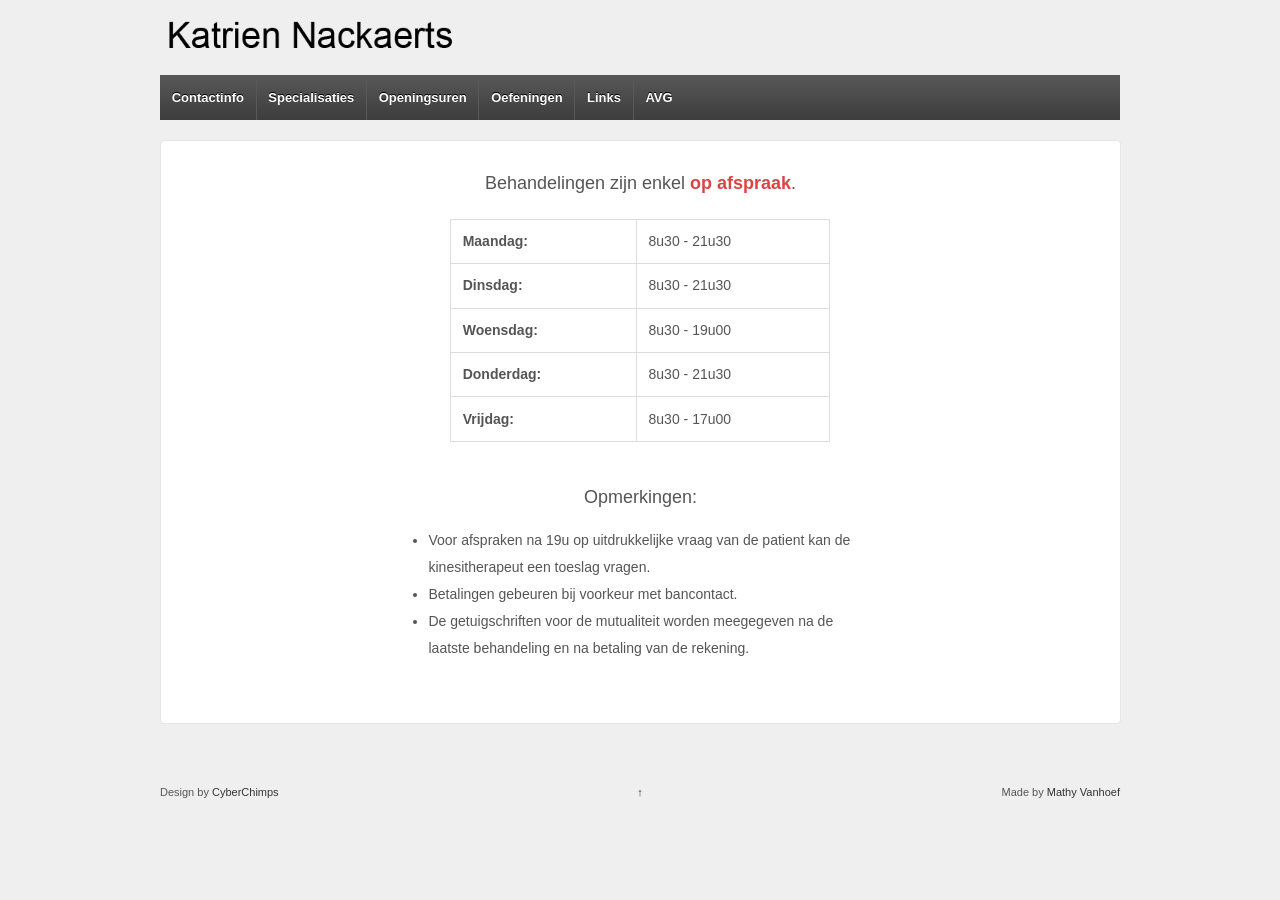
<file: openingsuren.html>
<!DOCTYPE html PUBLIC "-//W3C//DTD XHTML 1.0 Transitional//EN" "http://www.w3.org/TR/xhtml1/DTD/xhtml1-transitional.dtd">
<!--[if !IE]>
<html class="no-js non-ie" lang="nl"> <![endif]-->
<!--[if IE 7 ]>
<html class="no-js ie7" lang="nl"> <![endif]-->
<!--[if IE 8 ]>
<html class="no-js ie8" lang="nl"> <![endif]-->
<!--[if IE 9 ]>
<html class="no-js ie9" lang="nl"> <![endif]-->
<!--[if gt IE 9]><!-->
<html class="no-js" lang="nl"> <!--<![endif]-->
<head>
	<meta charset="utf-8">

	<title>Katrien Nackaerts - Kinesitherapie</title>
	<meta name="description" content="Kinesitherapie Katrien Nackaerts" />
	<meta name="keywords" content="Katrien, Nackaerts, Kinesitherapie, kinesiste, Bocholt" />
	<meta name="Author" content="Mathy Vanhoef" />
	
	<meta name="Distribution" content="Global" />
	<meta name="language" content="NL" />
	<meta name="geography" content="Bocholt,België,3950" />
	
	<meta name="viewport" content="width=device-width, initial-scale=1.0">

	<link rel='stylesheet' id='responsive-style-css'  href='css/responsive.css' type='text/css' media='all' />
	<link rel='stylesheet' id='responsive-media-queries-css'  href='css/responsivemedia.css' type='text/css' media='all' />
	<script type='text/javascript' src='js/jquery.min.js'></script>
	<script type='text/javascript' src='js/jquery-migrate.min.js?'></script>
	<script type='text/javascript' src='js/responsive-modernizr.min.js'></script>
<!-- We need this for debugging -->
<!-- Responsive 1.9.4.2 -->
</head>

<body class="home blog front-page">

<div id="container" class="hfeed">
	<div id="header">

		<div id="logo">
			<a href="index.html"><img src="images/banner.png" width="300" height="100" alt="Katrien Nackaerts - Kinesitherapie"/></a>
		</div><!-- end of #logo -->

		<div class="main-nav">
			<span class="custom-mobile-menu-title" style="display: none;">Kies een pagina</span>
			<ul class="menu">
				<li class="page_item"><a href="contactinfo.html">Contactinfo</a></li>
				<li class="page_item"><a href="specialisaties.html">Specialisaties</a></li>
				<li class="page_item"><a href="openingsuren.html">Openingsuren</a></li>
				<li class="page_item"><a href="oefeningen.html">Oefeningen</a></li>
				<li class="page_item"><a href="links.html">Links</a></li>
				<li class="page_item"><a href="gdpr.html">AVG</a></li>
			</ul>
		</div>
		
	</div><!-- end of #header -->
	<div id="wrapper" class="clearfix">
	
	<div id="openingsuren" class="grid col-940">
		<h2>Behandelingen zijn enkel <a href="contactinfo.html">op afspraak</a>.</h2>
		<!--
		<div id="verlof">
			<h3>De praktijk is gesloten van 3 tot 17 augustus wegens verlof. Fijne vakantie!</h3>
		</div>
		-->
		<div class="tablecontainer">
			<table>
				<tbody>
					<tr><td><strong>Maandag:</strong></td><td>8u30&nbsp;-&nbsp;21u30</td></tr>
					<tr><td><strong>Dinsdag:</strong></td><td>8u30&nbsp;-&nbsp;21u30</td></tr>
					<tr><td><strong>Woensdag:</strong></td><td>8u30&nbsp;-&nbsp;19u00</td></tr>
					<tr><td><strong>Donderdag:</strong></td><td>8u30&nbsp;-&nbsp;21u30</td></tr>
					<tr><td><strong>Vrijdag:</strong></td><td>8u30&nbsp;-&nbsp;17u00</td></tr>
				</tbody>
			</table>
		</div>
		<div id="notes">
			<h3>Opmerkingen:</h3>
			<ul>
				<li>Voor afspraken na 19u op uitdrukkelijke vraag van de patient kan de kinesitherapeut een toeslag vragen.</li>
				<li>Betalingen gebeuren bij voorkeur met bancontact.</li>
				<li>De getuigschriften voor de mutualiteit worden meegegeven na de laatste behandeling en na betaling van de rekening.</li>
			</ul>
		</div>
	</div><!-- end of #featured -->

</div><!-- end of #wrapper -->


</div><!-- end of #container -->

<div id="footer" class="clearfix">
	<div id="footer-wrapper">
	
		<div class="grid col-940">
			<div class="grid col-540"></div>
			<!-- end of col-540 -->

			<div class="grid col-380 fit">
				<ul class="social-icons"></ul><!-- end of .social-icons -->
			</div>
			<!-- end of col-380 fit -->
		</div>
		<!-- end of col-940 -->
		
		<div class="grid col-300 copyright">Design by <a href="http://cyberchimps.com/responsive-theme/" title="Responsive Theme">CyberChimps</a></div>
		<!-- end of .copyright -->

		<div class="grid col-300 scroll-top"><a href="#scroll-top" title="scroll to top">&uarr;</a></div>

		<div class="grid col-300 fit powered">
			Made by <a href="http://www.mathyvanhoef.com">Mathy Vanhoef</a>
		</div>
		<!-- end .powered -->

	</div>
	<!-- end #footer-wrapper -->
</div><!-- end #footer -->

<script type='text/javascript' src='js/responsive-scripts.min.js'></script>
<script type='text/javascript' src='js/jquery.placeholder.min.js'></script>
</body>
</html>
</file>
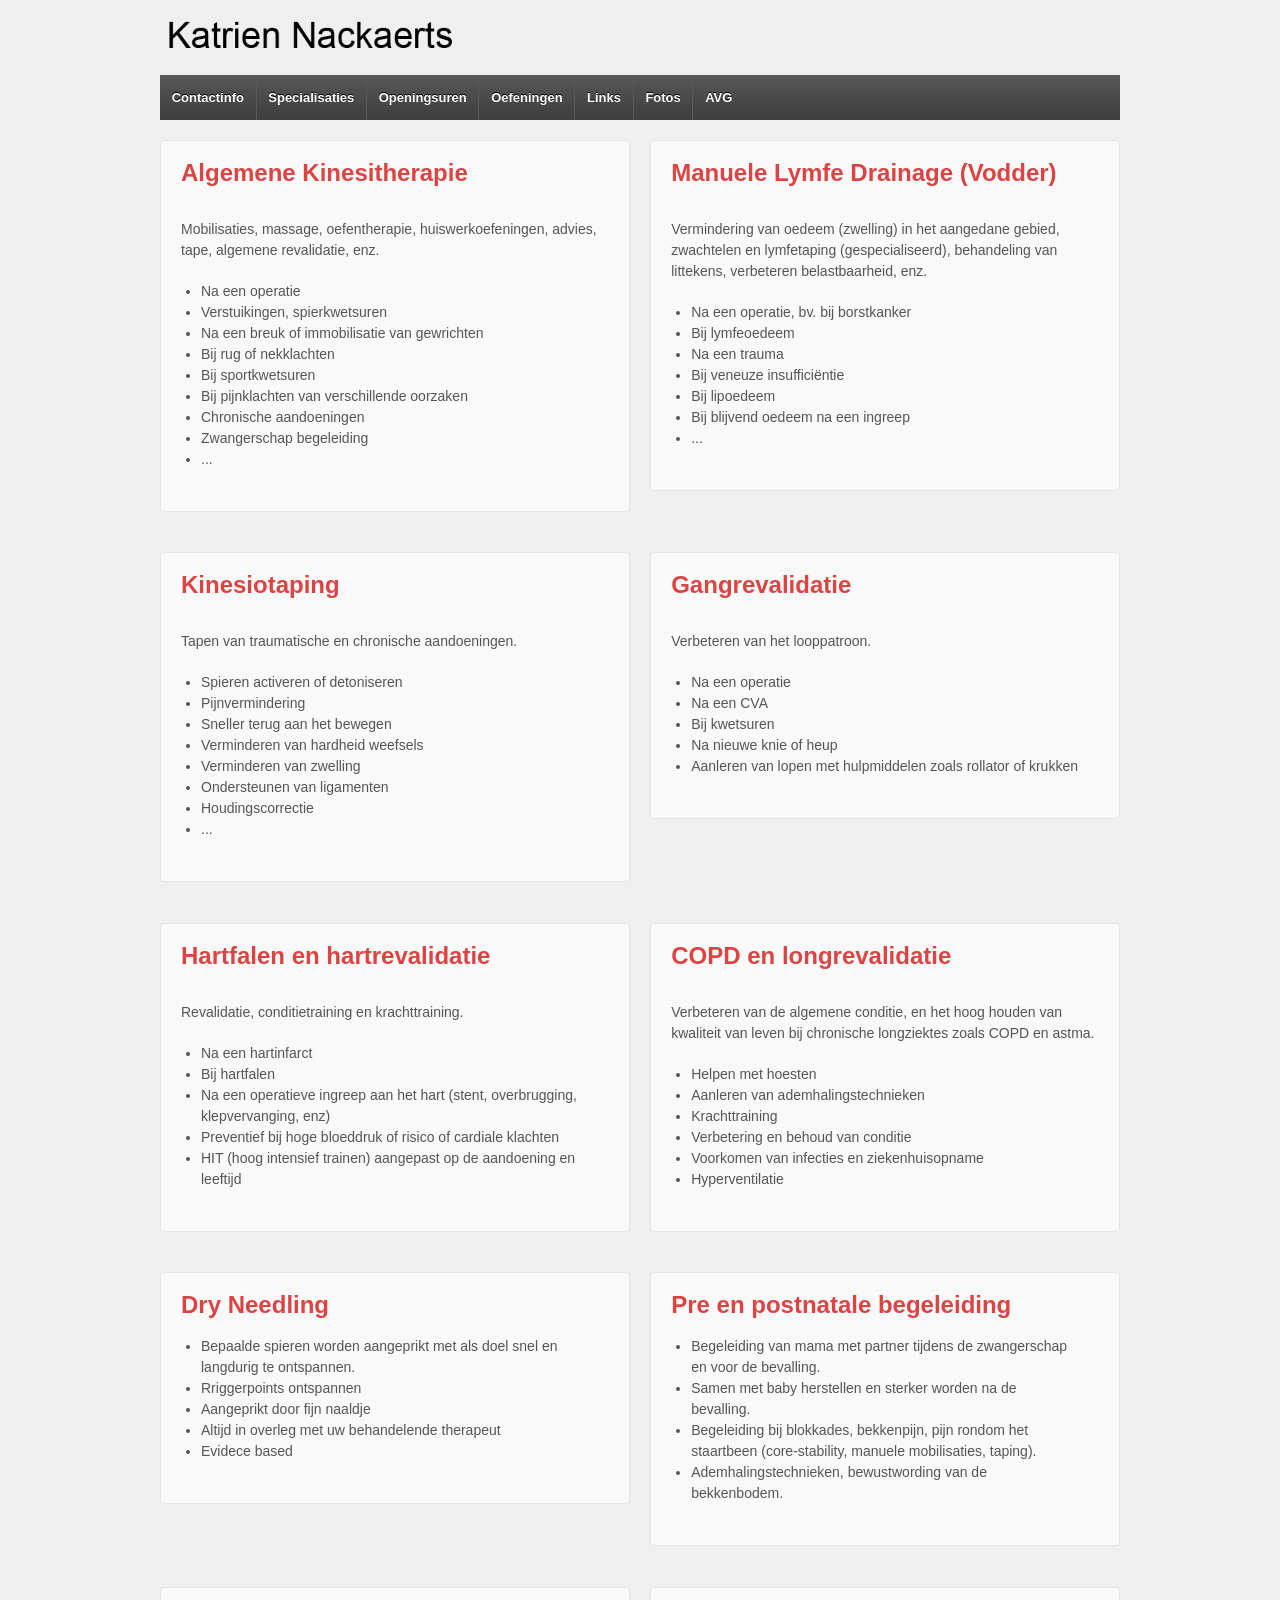
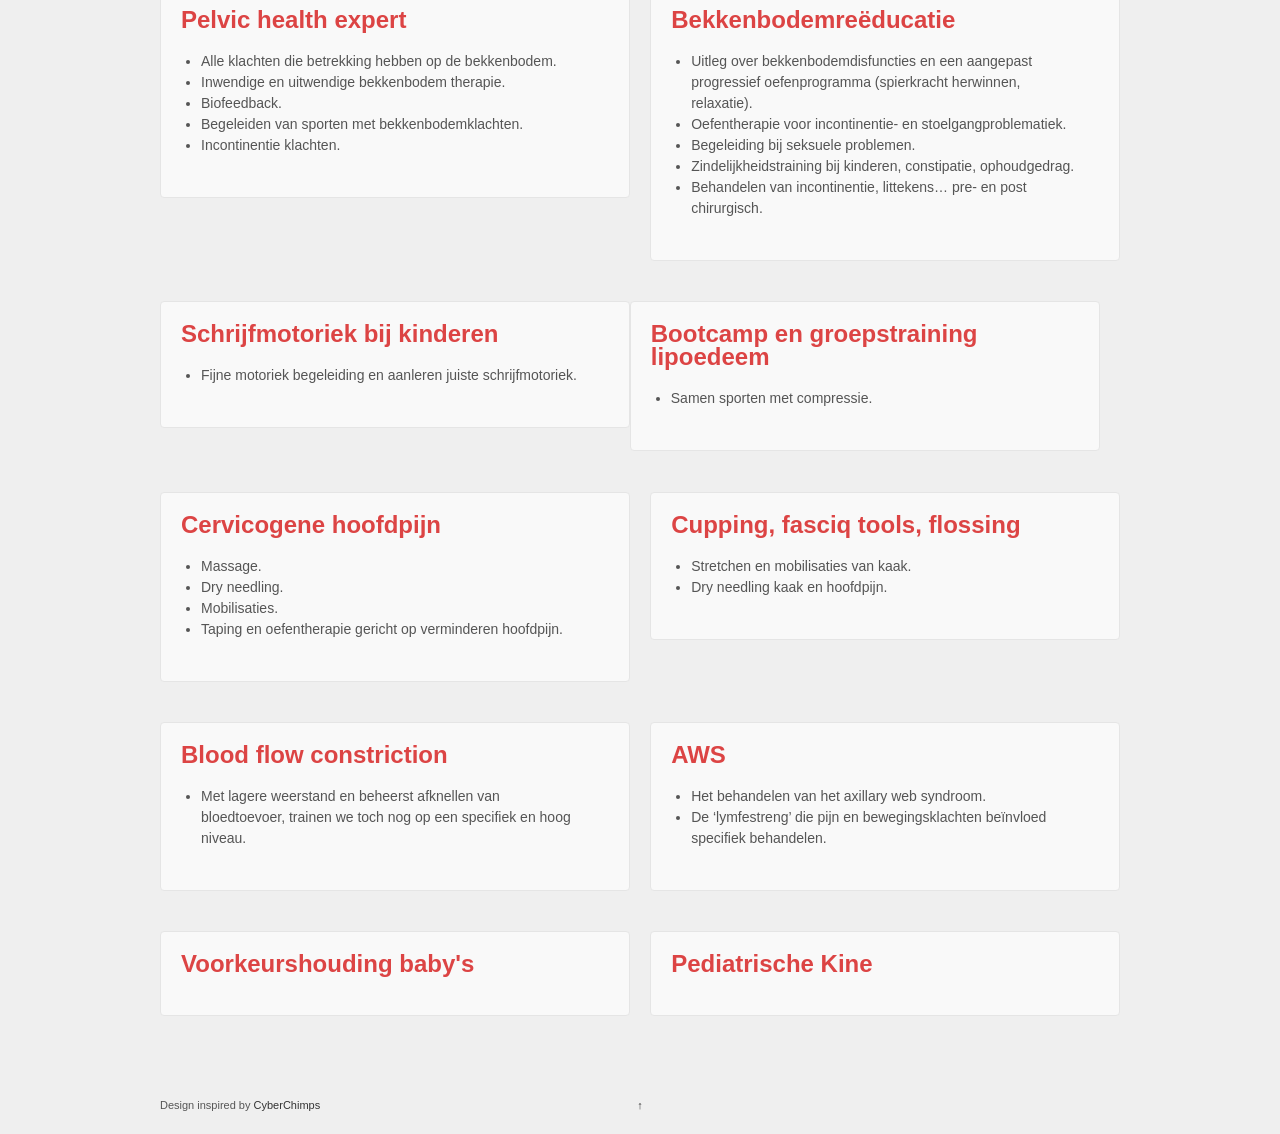
<file: specialisaties.html>
<!DOCTYPE html PUBLIC "-//W3C//DTD XHTML 1.0 Transitional//EN" "http://www.w3.org/TR/xhtml1/DTD/xhtml1-transitional.dtd">
<!--[if !IE]>
<html class="no-js non-ie" lang="nl"> <![endif]-->
<!--[if IE 7 ]>
<html class="no-js ie7" lang="nl"> <![endif]-->
<!--[if IE 8 ]>
<html class="no-js ie8" lang="nl"> <![endif]-->
<!--[if IE 9 ]>
<html class="no-js ie9" lang="nl"> <![endif]-->
<!--[if gt IE 9]><!-->
<html class="no-js" lang="nl"> <!--<![endif]-->
<head>
	<meta charset="utf-8">

	<title>Katrien Nackaerts - Kinesitherapie</title>
	<meta name="description" content="Kinesitherapie Katrien Nackaerts" />
	<meta name="keywords" content="Katrien, Nackaerts, Kinesitherapie, kinesiste, Bocholt" />
	<meta name="Author" content="Mathy Vanhoef" />
	
	<meta name="Distribution" content="Global" />
	<meta name="language" content="NL" />
	<meta name="geography" content="Bocholt,België,3950" />
	
	<meta name="viewport" content="width=device-width; initial-scale=1; maximum-scale=1">

	<link rel='stylesheet' id='responsive-style-css'  href='css/responsive.css' type='text/css' media='all' />
	<link rel='stylesheet' id='responsive-media-queries-css'  href='css/responsivemedia.css' type='text/css' media='all' />
	<script type='text/javascript' src='js/jquery.min.js'></script>
	<script type='text/javascript' src='js/jquery-migrate.min.js?'></script>
	<script type='text/javascript' src='js/responsive-modernizr.min.js'></script>
<!-- We need this for debugging -->
<!-- Responsive 1.9.4.2 -->
</head>

<body class="home blog front-page">

<div id="container" class="hfeed">
	<div id="header">

		<div id="logo">
			<a href="index.html"><img src="images/banner.png" width="300" height="100" alt="Theme Preview"/></a>
		</div><!-- end of #logo -->

		<div class="main-nav">
			<span class="custom-mobile-menu-title" style="display: none;">Kies een pagina</span>
			<ul class="menu">
				<li class="page_item"><a href="contactinfo.html">Contactinfo</a></li>
				<li class="page_item"><a href="specialisaties.html">Specialisaties</a></li>
				<li class="page_item"><a href="openingsuren.html">Openingsuren</a></li>
				<li class="page_item"><a href="oefeningen.html">Oefeningen</a></li>
				<li class="page_item"><a href="links.html">Links</a></li>
				<li class="page_item"><a href="fotos.html">Fotos</a></li>
				<li class="page_item"><a href="gdpr.html">AVG</a></li>
			</ul>
		</div>
		
	</div><!-- end of #header -->
	<div id="wrapper" class="clearfix">

	<div id="specialisaties" class="specialisaties">
	
		<div class="grid col-460">
			<div class="specialisatie-wrapper">
				<div class="specialisatie-title"><h3>Algemene Kinesitherapie</h3></div>
				<div class="textwidget">
					<p>Mobilisaties, massage, oefentherapie, huiswerkoefeningen, advies, tape, algemene revalidatie, enz.</p>
					<ul>
						<li>Na een operatie</li>
						<li>Verstuikingen, spierkwetsuren</li>
						<li>Na een breuk of immobilisatie van gewrichten</li>
						<li>Bij rug of nekklachten</li>
						<li>Bij sportkwetsuren</li>
						<li>Bij pijnklachten van verschillende oorzaken</li>
						<li>Chronische aandoeningen</li>
						<li>Zwangerschap begeleiding</li>
						<li>...</li>
					</ul>
				</div>
			</div><!-- end of .specialisatie-wrapper -->	
		</div>
		<!-- end of .col-460 -->

		<div class="grid col-460 fit">
			<div class="specialisatie-wrapper">
				<div class="specialisatie-title"><h3>Manuele Lymfe Drainage (Vodder)</h3></div>
				<div class="textwidget">
					<p>Vermindering van oedeem (zwelling) in het  aangedane gebied, zwachtelen en lymfetaping (gespecialiseerd), behandeling van littekens, verbeteren belastbaarheid, enz.</p>
					<ul>
						<li>Na een operatie, bv. bij borstkanker</li>
						<li>Bij lymfeoedeem</li>
						<li>Na een trauma</li>
						<li>Bij veneuze insufficiëntie</li>
						<li>Bij lipoedeem</li>
						<li>Bij blijvend oedeem na een ingreep</li>
						<li>...</li>
					</ul>
				</div>
			</div><!-- end of .specialisatie-wrapper -->	
		</div>
		<!-- end of .col-460 -->
		
		<div class="grid col-460">
			<div class="specialisatie-wrapper">
				<div class="specialisatie-title"><h3>Kinesiotaping</h3></div>
				<div class="textwidget">
					<p>Tapen van traumatische en chronische aandoeningen.</p>
					<ul>
						<li>Spieren activeren of detoniseren</li>
						<li>Pijnvermindering</li>
						<li>Sneller terug aan het bewegen</li>
						<li>Verminderen van hardheid weefsels</li>
						<li>Verminderen van zwelling</li>
						<li>Ondersteunen van ligamenten</li>
						<li>Houdingscorrectie</li>
						<li>...</li>
					</ul>
				</div>
			</div><!-- end of .specialisatie-wrapper -->	
		</div>
		<!-- end of .col-460 -->

		<div class="grid col-460 fit">
			<div class="specialisatie-wrapper">
				<div class="specialisatie-title"><h3>Gangrevalidatie</h3></div>
				<div class="textwidget">
					<p>Verbeteren van het looppatroon.</p>
					<ul>
						<li>Na een operatie</li>
						<li>Na een CVA</li>
						<li>Bij kwetsuren</li>
						<li>Na nieuwe knie of heup</li>
						<li>Aanleren van lopen met hulpmiddelen zoals rollator of krukken</li>
					</ul>
				</div>
			</div><!-- end of .specialisatie-wrapper -->	
		</div>
		<!-- end of .col-460 -->
		
		<div class="grid col-460">
			<div class="specialisatie-wrapper">
				<div class="specialisatie-title"><h3>Hartfalen en hartrevalidatie</h3></div>
				<div class="textwidget">
					<p>Revalidatie, conditietraining en krachttraining.</p>
					<ul>
						<li>Na een hartinfarct</li>
						<li>Bij hartfalen</li>
						<li>Na een operatieve ingreep aan het hart (stent, overbrugging, klepvervanging, enz)</li>
						<li>Preventief bij hoge bloeddruk of risico of cardiale klachten</li>
						<li>HIT (hoog intensief trainen) aangepast op de aandoening en leeftijd</li>
					</ul>
				</div>
			</div><!-- end of .specialisatie-wrapper -->	
		</div>
		<!-- end of .col-460 -->

		<div class="grid col-460 fit">
			<div class="specialisatie-wrapper">
				<div class="specialisatie-title"><h3>COPD en longrevalidatie</h3></div>
				<div class="textwidget">
					<p>Verbeteren van de algemene conditie, en het hoog houden van kwaliteit van leven bij chronische longziektes zoals COPD en astma.</p>
					<ul>
						<li>Helpen met hoesten</li>
						<li>Aanleren van ademhalingstechnieken</li>
						<li>Krachttraining</li>
						<li>Verbetering en behoud van conditie</li>
						<li>Voorkomen van infecties en ziekenhuisopname</li>
						<li>Hyperventilatie</li>
					</ul>
				</div>
			</div><!-- end of .specialisatie-wrapper -->	
		</div>
		<!-- end of .col-460 -->

		<div class="grid col-460">
			<div class="specialisatie-wrapper">
				<div class="specialisatie-title"><h3>Dry Needling</h3></div>
				<div class="textwidget">
					<ul>
						<li>Bepaalde spieren worden aangeprikt met als doel snel en langdurig te ontspannen.</li>
						<li>Rriggerpoints ontspannen</li>
						<li>Aangeprikt door fijn naaldje</li>
						<li>Altijd in overleg met uw behandelende therapeut</li>
						<li>Evidece based</li>
					</ul>
				</div>
			</div><!-- end of .specialisatie-wrapper -->	
		</div>
		<!-- end of .col-460 -->

		<div class="grid col-460 fit">
			<div class="specialisatie-wrapper">
				<div class="specialisatie-title"><h3>Pre en postnatale begeleiding</h3></div>
				<div class="textwidget">
				    <ul>
					<li>Begeleiding van mama met partner tijdens de zwangerschap en voor de bevalling.</li>
					<li>Samen met baby herstellen en sterker worden na de bevalling.</li>
					<li> Begeleiding bij blokkades, bekkenpijn, pijn rondom het staartbeen (core-stability, manuele mobilisaties, taping).</li>
					<li>Ademhalingstechnieken, bewustwording van de bekkenbodem.</li>
				    </ul>
				</div>
			</div><!-- end of .specialisatie-wrapper -->	
		</div>
		<!-- end of .col-460 -->


		<div class="grid col-460">
			<div class="specialisatie-wrapper">
				<div class="specialisatie-title"><h3>Pelvic health expert</h3></div>
				<div class="textwidget">
    <ul>
        <li>Alle klachten die betrekking hebben op de bekkenbodem.</li>
        <li>Inwendige en uitwendige bekkenbodem therapie.</li>
        <li>Biofeedback.</li>
        <li>Begeleiden van sporten met bekkenbodemklachten.</li>
        <li>Incontinentie klachten.</li>
    </ul>
				</div>
			</div><!-- end of .specialisatie-wrapper -->	
		</div>
		<!-- end of .col-460 -->

		<div class="grid col-460 fit">
			<div class="specialisatie-wrapper">
				<div class="specialisatie-title"><h3>Bekkenbodemreëducatie</h3></div>
				<div class="textwidget">
				    <ul>
					<li>Uitleg over bekkenbodemdisfuncties en een aangepast progressief oefenprogramma (spierkracht herwinnen, relaxatie).</li>
					<li>Oefentherapie voor incontinentie- en stoelgangproblematiek.</li>
					<li>Begeleiding bij seksuele problemen.</li>
					<li>Zindelijkheidstraining bij kinderen, constipatie, ophoudgedrag.</li>
					<li>Behandelen van incontinentie, littekens… pre- en post chirurgisch.</li>
				    </ul>
				</div>
			</div><!-- end of .specialisatie-wrapper -->	
		</div>
		<!-- end of .col-460 -->

		<div class="grid col-460 fit">
			<div class="specialisatie-wrapper">
				<div class="specialisatie-title"><h3>Schrijfmotoriek bij kinderen</h3></div>
				<div class="textwidget">
    <ul>
        <li>Fijne motoriek begeleiding en aanleren juiste schrijfmotoriek.</li>
    </ul>
				</div>
			</div><!-- end of .specialisatie-wrapper -->	
		</div>
		<!-- end of .col-460 -->

		<div class="grid col-460">
			<div class="specialisatie-wrapper">
				<div class="specialisatie-title"><h3>Bootcamp en groepstraining lipoedeem</h3></div>
				<div class="textwidget">
    <ul>
        <li>Samen sporten met compressie.</li>
    </ul>
				</div>
			</div><!-- end of .specialisatie-wrapper -->	
		</div>
		<!-- end of .col-460 -->

		<div class="grid col-460">
			<div class="specialisatie-wrapper">
				<div class="specialisatie-title"><h3>Cervicogene hoofdpijn</h3></div>
				<div class="textwidget">
    <ul>
        <li>Massage.</li>
        <li>Dry needling.</li>
        <li>Mobilisaties.</li>
        <li>Taping en oefentherapie gericht op verminderen hoofdpijn.</li>
    </ul>
				</div>
			</div><!-- end of .specialisatie-wrapper -->	
		</div>
		<!-- end of .col-460 -->

		<div class="grid col-460 fit">
			<div class="specialisatie-wrapper">
				<div class="specialisatie-title"><h3>Cupping, fasciq tools, flossing</h3></div>
				<div class="textwidget">
    <ul>
        <li>Stretchen en mobilisaties van kaak.</li>
        <li>Dry needling kaak en hoofdpijn.</li>
    </ul>
				</div>
			</div><!-- end of .specialisatie-wrapper -->	
		</div>
		<!-- end of .col-460 -->

		<div class="grid col-460">
			<div class="specialisatie-wrapper">
				<div class="specialisatie-title"><h3>Blood flow constriction</h3></div>
				<div class="textwidget">
    <ul>
        <li>Met lagere weerstand en beheerst afknellen van bloedtoevoer, trainen we toch nog op een specifiek en hoog niveau.</li>
    </ul>
				</div>
			</div><!-- end of .specialisatie-wrapper -->	
		</div>
		<!-- end of .col-460 -->

		<div class="grid col-460 fit">
			<div class="specialisatie-wrapper">
				<div class="specialisatie-title"><h3>AWS</h3></div>
				<div class="textwidget">
    <ul>
        <li>Het behandelen van het axillary web syndroom.</li>
        <li>De ‘lymfestreng’ die pijn en bewegingsklachten beïnvloed specifiek behandelen.</li>
    </ul>
				</div>
			</div><!-- end of .specialisatie-wrapper -->	
		</div>
		<!-- end of .col-460 -->


		<div class="grid col-460">
			<div class="specialisatie-wrapper">
				<div class="specialisatie-title"><h3>Voorkeurshouding baby's</h3></div>
			</div><!-- end of .specialisatie-wrapper -->	
		</div>

		<div class="grid col-460 fit">
			<div class="specialisatie-wrapper">
				<div class="specialisatie-title"><h3>Pediatrische Kine</h3></div>
			</div><!-- end of .specialisatie-wrapper -->	
		</div>
		<!-- end of .col-460 -->

		
		
	</div><!-- end of #widgets -->
	
	
	
</div><!-- end of #wrapper -->
</div><!-- end of #container -->

<div id="footer" class="clearfix">
	<div id="footer-wrapper">
	
		<div class="grid col-940">
			<div class="grid col-540"></div>
			<!-- end of col-540 -->

			<div class="grid col-380 fit">
				<ul class="social-icons"></ul><!-- end of .social-icons -->
			</div>
			<!-- end of col-380 fit -->
		</div>
		<!-- end of col-940 -->
		
		<div class="grid col-300 copyright">Design inspired by <a href="http://cyberchimps.com/responsive-theme/" title="Responsive Theme">CyberChimps</a></div>
		<!-- end of .copyright -->

		<div class="grid col-300 scroll-top"><a href="#scroll-top" title="scroll to top">&uarr;</a></div>

		<!-- end .powered -->

	</div>
	<!-- end #footer-wrapper -->
</div><!-- end #footer -->

<script type='text/javascript' src='js/responsive-scripts.min.js'></script>
<script type='text/javascript' src='js/jquery.placeholder.min.js'></script>
</body>
</html>
</file>
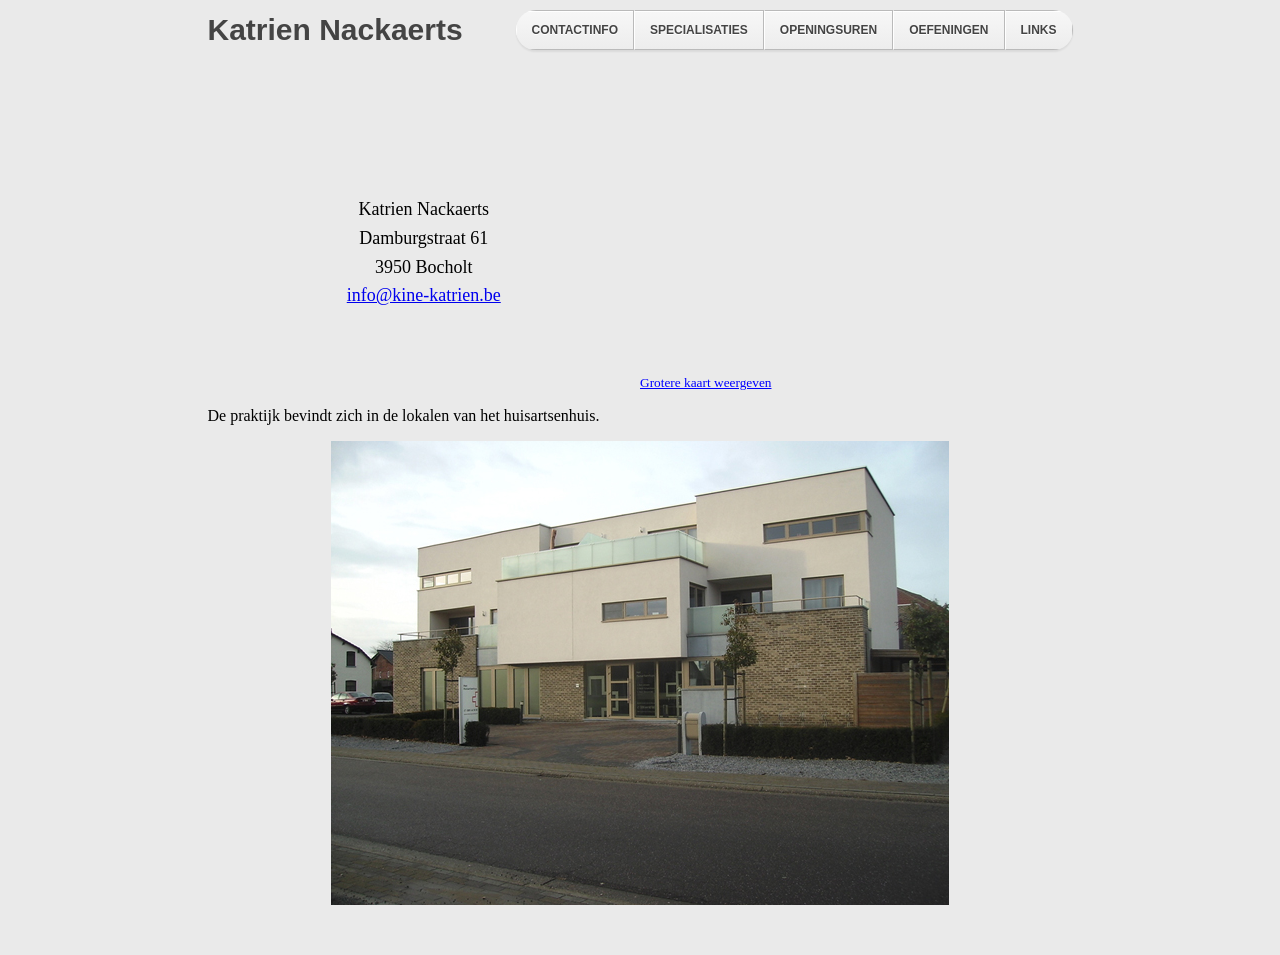
<file: oldversions/2_owncss/contact.html>
<!DOCTYPE html PUBLIC "-//W3C//DTD XHTML 1.0 Transitional//EN" "http://www.w3.org/TR/xhtml1/DTD/xhtml1-transitional.dtd">
<html lang="nl">
<head>
	<meta charset="utf-8">
	
	<title>Katrien Nackaerts - Kinesitherapie</title>
	<meta name="description" content="Kinesitherapie Katrien Nackaerts" />
	<meta name="keywords" content="Katrien, Nackaerts, Kinesitherapie, kinesiste, Bocholt" />
	<meta name="Author" content="Mathy Vanhoef" />

	<meta name="Distribution" content="Global" />
	<meta name="language" content="NL" />
	<meta name="geography" content="Bocholt,België,3950" />
	
	<meta name="viewport" content="width=device-width; initial-scale=1; maximum-scale=1">
	<link rel="stylesheet" type="text/css" href="css/reset.css" />
	<link rel="stylesheet" href="css/styles.css">
	<!--[if IE]> <script src="js/html5.js"></script> <![endif]-->
</head>

<body>
	<header>
		<a href="index.html" id="logo">Katrien Nackaerts</a>
		<nav>
			<ul>
				<li><a href="contact.html" class="current">Contactinfo</a></li>
				<li><a href="specialisaties.html">Specialisaties</a></li>
				<li><a href="openingsuren.html">Openingsuren</a></li>
				<li><a href="oefeningen.html">Oefeningen</a></li>
				<li><a href="links.html">Links</a></li>
			</ul>
			<a href="#" id="menu-icon">Menu</a>
		</nav>
		<div class="clear" />
	</header>

	<section class="content">
		<h2></h2>
		<div class="location">
			<div id="adres">
				<address>
					Katrien Nackaerts<br />
					Damburgstraat 61<br />
					3950 Bocholt<br />
					<a href="mailto:info@kine-katrien.be">info@kine-katrien.be</a>
				</address>
			</div>
			<div id="googlemaps">
				<iframe width="425" height="240" frameborder="0" scrolling="no" marginheight="0" marginwidth="0" src="https://maps.google.be/maps?f=q&amp;source=s_q&amp;hl=nl&amp;geocode=&amp;q=damburgstraat+61,+3950+Bocholt,+belgie&amp;aq=&amp;sll=51.16963,5.577278&amp;sspn=0.008866,0.022724&amp;t=h&amp;ie=UTF8&amp;hq=&amp;hnear=Damburgstraat+61,+3950+Bocholt,+Limburg,+Vlaams+Gewest&amp;ll=51.171191,5.578136&amp;spn=0.009418,0.018239&amp;z=15&amp;iwloc=A&amp;output=embed"></iframe><br />
				<small><a href="https://maps.google.be/maps?f=q&amp;source=embed&amp;hl=nl&amp;geocode=&amp;q=damburgstraat+61,+3950+Bocholt,+belgie&amp;aq=&amp;sll=51.16963,5.577278&amp;sspn=0.008866,0.022724&amp;t=h&amp;ie=UTF8&amp;hq=&amp;hnear=Damburgstraat+61,+3950+Bocholt,+Limburg,+Vlaams+Gewest&amp;ll=51.171191,5.578136&amp;spn=0.009418,0.018239&amp;z=15&amp;iwloc=A" style="color:#0000FF;text-align:left">Grotere kaart weergeven</a></small>
			</div>
		</div>
		<p>De praktijk bevindt zich in de lokalen van het huisartsenhuis.</p>
		<img src="img/locatie.jpeg" alt="De Praktijk" class="center" />
	</section>

</body>
</html>
</file>
<file: css/styles.css>
html {
	background: #eaeaea;
	height: 100%;
	overflow-y: scroll;
}

header {
	max-width: 865px;
	margin-left:auto;
	margin-right:auto;
	padding-top: 10px;
	padding-bottom: 30px;
}

#logo {
	float: left;
	line-height: 40px;
	text-align: center;
	
	font-family: Arial, Tahoma, Helvetica, FreeSans, sans-serif;
	font-size: 30px;
	font-weight: bold;
	color: #444444;
	
	text-decoration: none;
}

#logo:hover {
	color: black;
}

p {
	margin-top: 16px;
	margin-bottom: 16px;
}

nav ul {
	list-style-type: none;
	float: right;
	
	border-radius: 100px;
    box-shadow: 0 2px 2px rgba(0, 0, 0, 0.07);
	-webkit-box-shadow: 0 2px 2px rgba(0, 0, 0, 0.07);
    overflow: hidden;
}

nav ul li {
	float: left;
	
	font: bold 12px/18px "Helvetica Neue", Helvetica, Arial, sans-serif;
	text-transform: uppercase;
	color: #444;
	
	border-style: solid; 
	border-width: 1px;
    border-color: #BABABA #BABABA #BABABA #FFF;
	box-shadow: 0 1px rgba(255,255,255,1) inset;
	-webkit-box-shadow: 0 1px rgba(255,255,255,1) inset;
	background: #F7F7F7; /* Old browsers */
	background: -moz-linear-gradient(top, #F7F7F7 0%, #EDEDED 100%); /* FF3.6+ */
	background: -webkit-gradient(linear, left top, left bottom, color-stop(0%,#F7F7F7), color-stop(100%,#EDEDED)); /* Chrome,Safari4+ */
	background: -webkit-linear-gradient(top, #F7F7F7 0%,#EDEDED 100%); /* Chrome10+,Safari5.1+ */
	background: -o-linear-gradient(top, #F7F7F7 0%,#EDEDED 100%); /* Opera 11.10+ */
	background: -ms-linear-gradient(top, #F7F7F7 0%,#EDEDED 100%); /* IE10+ */
	background: linear-gradient(top, #F7F7F7 0%,#EDEDED 100%); /* W3C */
	filter: progid:DXImageTransform.Microsoft.gradient( startColorstr='#F7F7F7', endColorstr='#EDEDED',GradientType=0 ); /* IE6-9 */
}

nav li:hover, nav li.current {
	box-shadow: 0 1px rgba(255,255,255,0.2) inset;
	-webkit-box-shadow: 0 1px rgba(255,255,255,0.2) inset;
	border-color: #262626 !important;
	background: #4D4D4D; /* Old browsers */
	background: -moz-linear-gradient(top, #4D4D4D 0%, #262626 100%); /* FF3.6+ */
	background: -webkit-gradient(linear, left top, left bottom, color-stop(0%,#4D4D4D), color-stop(100%,#262626)); /* Chrome,Safari4+ */
	background: -webkit-linear-gradient(top, #4D4D4D 0%,#262626 100%); /* Chrome10+,Safari5.1+ */
	background: -o-linear-gradient(top, #4D4D4D 0%,#262626 100%); /* Opera 11.10+ */
	background: -ms-linear-gradient(top, #4D4D4D 0%,#262626 100%); /* IE10+ */
	background: linear-gradient(top, #4D4D4D 0%,#262626 100%); /* W3C */
	filter: progid:DXImageTransform.Microsoft.gradient( startColorstr='#4D4D4D', endColorstr='#262626',GradientType=0 ); /* IE6-9 */
}

nav a {
	display: block;
	padding: 10px 15px;
	color: #444;
	text-decoration: none;
	text-shadow: 0 1px #FFF;
}

nav a:hover, nav li.current a {
	color: #FFF;
	text-shadow: 0 1px #000;
}

#menu-icon {
	display: none;
}

.clear {
	clear: both;
}

.content {
	max-width: 865px;
	margin-right: auto;
	margin-left: auto;
	padding-bottom: 50px;
}

.center {
	display: block;
    margin-left: auto;
    margin-right: auto;
	text-align: center;
    
	max-width: 100%;
}

h2 {
	text-align: center;
	padding: 20px;
	
	font-size: 25px;
}

h3 {
	padding: 40px 0px 20px 0px;
	
	font-size: 25px;
}

strong {
	font-weight: bold;
}

.location {
	margin-top: 15px;
	overflow: auto;
}

.location #adres {
	float: left;
	margin-top: 60px;
	
	width: 50%;
	text-align: center;
	
	font-size: 16px;
}

.location address {
	font-size: 18px;
	line-height: 160%;
}

.location #googlemaps {
	float: left;
	width: 50%;
}

table {
	border-collapse: separate;
    margin: 0 auto;
	padding-top: 20px;
}
td {
	padding: 5px 15px 5px 5px;
}

.specialisatielijst {
	max-width: 590px;
	margin-right: auto;
	margin-left: auto;
}

.specialisatie h2 {
	padding-bottom: 5px;
}

.specialisatie ul {
	padding: 0 40px 0;
	list-style: disc outside none;
	margin-bottom: 30px;
}
.specialisatie li {
	list-style: disc outside none;
}

/*
* {
	border: solid black 1px;
}
*/
</file>
<file: css/responsive.css>
/*
Theme Name: Responsive
Theme URI: http://cyberchimps.com/responsive-theme/
Description: Responsive Theme is a flexible foundation with fluid grid system that adapts your website to mobile devices and the desktop or any other viewing environment. Theme features 9 Page Templates, 11 Widget Areas, 6 Template Layouts, 4 Menu Positions and more. Powerful but simple Theme Options for full CMS control with easy Logo Upload, Social Networking and Webmaster Tools etc. Responsive is WooCommerce Compatible, Multilingual Ready (WPML), RTL-Language Support, Retina-Ready, Search Engine Friendly, W3C Markup Validated and currently translated into 45 languages. Cross-Browser compatible. No paid memberships or clubs to get Responsive help. http://cyberchimps.com/forum/free/responsive/

Version: 1.9.4.2
Author: CyberChimps.com
Author URI: http://cyberchimps.com
Tags: white, black, gray, light, custom-menu, custom-header, custom-background, one-column, two-columns, left-sidebar, right-sidebar, flexible-width, theme-options, threaded-comments, full-width-template, sticky-post, translation-ready, flexible-width, rtl-language-support, responsive-layout, fluid-layout

Text Domain: responsive

License: GNU General Public License v2 or later
License URI: http://www.gnu.org/licenses/gpl-2.0.html

Responsive WordPress Theme, Copyright (C) 2003-2013 Emil Uzelac, CyberChimps Inc

This program is free software: you can redistribute it and/or modify
it under the terms of the GNU General Public License as published by
the Free Software Foundation, either version 3 of the License, or
(at your option) any later version.

This program is distributed in the hope that it will be useful,
but WITHOUT ANY WARRANTY; without even the implied warranty of
MERCHANTABILITY or FITNESS FOR A PARTICULAR PURPOSE.  See the
GNU General Public License for more details.

You should have received a copy of the GNU General Public License
along with this program.  If not, see <http://www.gnu.org/licenses/>.

--------------------------------------------------------------
WARNING: (BEFORE YOU MAKE ANY CHANGES)
--------------------------------------------------------------
Please do not edit style.css or any other Theme files or 
Templates directly. If you do, your customizations will be lost 
as soon as you update Responsive.

WordPress and ThemeID highly recommends Child Theme.

Read More:

- http://codex.wordpress.org/Child_Themes
- http://cyberchimps.com/guide/child-theme-example/
- http://cyberchimps.com/guide-tags/child-theme-2/

--------------------------------------------------------------

CSS Rules: Sorted alphabetically for better organization.
*/

/* =Reset CSS (v2.0) http://meyerweb.com/eric/tools/css/reset/
-------------------------------------------------------------- */
html, body, div, span, applet, object, iframe, h1, h2, h3, h4, h5, h6, p, blockquote, pre, a, abbr, acronym, address, big, cite, code, del, dfn, em, img, ins, kbd, q, s, samp, small, strike, strong, sub, sup, tt, var, b, u, i, center, dl, dt, dd, ol, ul, li, fieldset, form, label, legend, table, caption, tbody, tfoot, thead, tr, th, td, article, aside, canvas, details, embed, figure, figcaption, footer, header, hgroup, menu, nav, output, ruby, section, summary, time, mark, audio, video {
	border: 0;
	font-size: 100%;
	font: inherit;
	margin: 0;
	padding: 0;
	vertical-align: baseline;
}

/*HTML5 display-role reset for older browsers */
article, aside, details, figcaption, figure, footer, header, hgroup, menu, nav, section {
	display: block;
}

body {
	line-height: 1;
}

ol, ul {
	list-style: none;
}

blockquote, q {
	quotes: none;
}

blockquote:before, blockquote:after, q:before, q:after {
	content: '';
	content: none;
}

table {
	border-collapse: collapse;
	border-spacing: 0;
}

button, input, select, textarea {
	font-size: 100%;
	overflow: visible;
	margin: 0;
	vertical-align: baseline;
	width: auto;
}

textarea {
	overflow: auto;
	vertical-align: text-top;
}

/* =Horizontal Rule
-------------------------------------------------------------- */
hr {
	background: #dddddd;
	border: none;
	clear: both;
	color: #dddddd;
	float: none;
	height: 1px;
	width: 100%;
}

hr.space {
	background: #ffffff;
	color: #ffffff;
}

/* =Base
-------------------------------------------------------------- */
html {
	height: 100%;
}

body {
	-moz-font-smoothing: antialiased;
	-webkit-font-smoothing: antialiased;
	background: #efefef;
	color: #555555;
	font-family: Arial, Helvetica, sans-serif;
	font-size: 14px;
	font-smoothing: antialiased;
	line-height: 1.5em;
	text-rendering: optimizeLegibility;
}

/* =Typography
-------------------------------------------------------------- */
p {
	word-wrap: break-word;
}

i,
em,
dfn,
cite {
	font-style: italic;
}

tt,
var,
pre,
kbd,
samp,
code {
	font-family: monospace, serif;
	font-style: normal;
}

b,
strong {
	font-weight: 700;
}

pre {
	-moz-box-sizing: border-box;
	-moz-border-radius: 2px;
	-moz-box-shadow: 0 1px 0 #ffffff, inset 0 1px 1px rgba(0, 0, 0, 0.2);
	-webkit-border-radius: 2px;
	-webkit-box-shadow: 0 1px 0 #ffffff, inset 0 1px 1px rgba(0, 0, 0, 0.2);
	-webkit-box-sizing: border-box;
	box-shadow: 0 1px 0 #ffffff, inset 0 1px 1px rgba(0, 0, 0, 0.2);
	box-sizing: border-box;
	background: #f4f4f4;
	border: 1px solid #aaaaaa;
	border-bottom-color: #cccccc;
	border-radius: 2px;
	height: auto;
	margin: 0;
	outline: none;
	padding: 6px 10px;
	vertical-align: middle;
	width: 100%;
	word-wrap: break-word;
	white-space: pre-wrap;
}

del {
	color: #555555;
	text-decoration: line-through;
}

ins,
dfn {
	border-bottom: 1px solid #cccccc;
}

sup,
sub,
small {
	font-size: 85%;
}

abbr,
acronym {
	font-size: 85%;
	letter-spacing: .1em;
	text-transform: uppercase;
}

a abbr,
a acronym {
	border: none;
}

dfn[title],
abbr[title],
acronym[title] {
	border-bottom: 1px solid #cccccc;
	cursor: help;
}

sup {
	vertical-align: super;
}

sub {
	vertical-align: sub;
}

/* =Responsive 12 Column Grid
    http://demos.cyberchimps.com/responsivepro/responsive-grid/
-------------------------------------------------------------- */
.grid {
	float: left;
	margin-bottom: 2.127659574468%;
	padding-top: 0;
}

.grid-right {
	float: right;
	margin-bottom: 2.127659574468%;
	padding-top: 0;
}

.col-60,
.col-140,
.col-220,
.col-300,
.col-380,
.col-460,
.col-540,
.col-620,
.col-700,
.col-780,
.col-860 {
	display: inline;
	margin-right: 2.127659574468%;
}

.col-60 {
	width: 6.382978723404%;
}

.col-140 {
	width: 14.893617021277%;
}

.col-220 {
	width: 23.404255319149%;
}

.col-300 {
	width: 31.914893617021%;
}

.col-380 {
	width: 40.425531914894%;
}

.col-460 {
	width: 48.936170212766%;
}

.col-540 {
	width: 57.446808510638%;
}

.col-620 {
	width: 65.957446808511%;
}

.col-700 {
	width: 74.468085106383%;
}

.col-780 {
	width: 82.978723404255%;
}

.col-860 {
	width: 91.489361702128%;
}

.col-940 {
	width: 100%;
}

.fit {
	margin-left: 0 !important;
	margin-right: 0 !important;
}

/* =Visibility
-------------------------------------------------------------- */
.hidden {
	visibility: hidden;
}

.visible {
	visibility: visible;
}

.none {
	display: none;
}

.hide-desktop {
	display: none;
}

.show-desktop {
	display: block;
}

/* =Responsive Images
-------------------------------------------------------------- */
img {
	-ms-interpolation-mode: bicubic;
	border: 0;
	height: auto;
	max-width: 100%;
	vertical-align: middle;
}

.ie8 img {
	height: auto;
	width: auto\9;
}

.ie8 img.size-large {
	max-width: 60%;
	width: auto;
}

/* =Responsive Videos
-------------------------------------------------------------- */
video {
	width: 100%;
	max-width: 100%;
	height: auto;
}

/* =Responsive Embeds/Objects
-------------------------------------------------------------- */
embed,
object {
	max-width: 100%;
}

svg:not(:root) {
	overflow: hidden;
}

/* =Links
-------------------------------------------------------------- */
a {
	/*color: #0066cc;*/
	color: #dc4444;
	font-weight: 400;
	text-decoration: none;
}

a:hover,
a:focus,
a:active {
	color: #444444;
	outline: 0;
	text-decoration: none;
}

::selection {
	background: #999999;
	color: #ffffff;
	text-shadow: none;
}

/* =Forms
-------------------------------------------------------------- */
label {
	display: inline-block;
	font-weight: 700;
	padding: 2px 0;
}

legend {
	padding: 2px 5px;
}

fieldset {
	border: 1px solid #cccccc;
	margin: 0 0 1.5em;
	padding: 1em 2em;
}

select,
input[type="text"],
input[type="password"],
input[type="email"] {
	-moz-box-sizing: border-box;
	-moz-border-radius: 2px;
	-webkit-box-sizing: border-box;
	-webkit-border-radius: 2px;
	-webkit-box-shadow: 0 1px 0 #ffffff, inset 0 1px 1px rgba(0, 0, 0, 0.2);
	-moz-box-shadow: 0 1px 0 #ffffff, inset 0 1px 1px rgba(0, 0, 0, 0.2);
	box-shadow: 0 1px 0 #ffffff, inset 0 1px 1px rgba(0, 0, 0, 0.2);
	background-color: #ffffff;
	box-sizing: border-box;
	border: 1px solid #aaaaaa;
	border-bottom-color: #cccccc;
	border-radius: 2px;
	cursor: text;
	margin: 0;
	outline: none;
	padding: 6px 8px;
	vertical-align: middle;
	max-width: 100%;
}

select {
	height: auto;
	max-width: 100%;
}

area,
textarea {
	-moz-box-sizing: border-box;
	-webkit-box-sizing: border-box;
	-webkit-border-radius: 2px;
	-webkit-box-shadow: 0 1px 0 #ffffff, inset 0 1px 1px rgba(0, 0, 0, 0.2);
	-moz-box-shadow: 0 1px 0 #ffffff, inset 0 1px 1px rgba(0, 0, 0, 0.2);
	background-color: #ffffff;
	box-shadow: 0 1px 0 #ffffff, inset 0 1px 1px rgba(0, 0, 0, 0.2);
	box-sizing: border-box;
	border: 1px solid #aaaaaa;
	border-bottom-color: #cccccc;
	border-radius: 2px;
	height: auto;
	overflow: auto;
	margin: 0;
	outline: none;
	padding: 8px 10px;
	max-width: 100%;
}

map area {
	padding: 0px;
	border: 0px;
}

input,
select {
	cursor: pointer;
}

area:focus,
input:focus,
textarea:focus {
	border: 1px solid #66ccff;
}

input[type='text'],
input[type='password'] {
	cursor: text;
}

/* =IE Forms
-------------------------------------------------------------- */
.ie7 area,
.ie7 select,
.ie7 textarea,
.ie7 input[type="text"],
.ie7 input[type="password"],
.ie7 input[type="email"] {
	width: 96%;
}

/* =IE6 Notice
-------------------------------------------------------------- */
.msie-box {
	background-color: #f9edbe;
	border: 1px solid #f0c36d;
	color: #212121;
	display: block;
	margin: 0 auto;
	max-width: 960px;
	padding: 10px;
	position: absolute;
	top: 60px;
	text-align: center;
	width: 100%;
}

.msie-box a {
	color: #212121;
}

/* =Tables
-------------------------------------------------------------- */
th,
td,
table {
	border: 1px solid #dddddd;
}

table {
	border-collapse: collapse;
	width: 100%;
}

/* =Lists
-------------------------------------------------------------- */
ul {
	list-style-type: disc;
	margin: 0;
	padding: 0;
}

ol {
	line-height: 22px;
	list-style-position: outside;
	list-style-type: decimal;
	margin: 0;
	padding: 0;
}

dt {
	font-weight: 400;
}

/* =Blockquote
-------------------------------------------------------------- */
blockquote {
	background: #f9f9f9;
	border: none;
	border-left: 4px solid #d6d6d6;
	margin: 20px;
	overflow: auto;
	padding: 0 0 10px 12px;
}

blockquote p {
	font-family: 'Georgia', 'Times New Roman', Times, serif;
	font-style: italic;
	font-size: 18px;
	line-height: 26px;
}

/* =Headings
-------------------------------------------------------------- */
h1, h2, h3, h4, h5, h6, h1 a, h2 a, h3 a, h4 a, h5 a, h6 a {
	font-weight: 700;
	line-height: 1.0em;
	word-wrap: break-word;
}

h1 {
	font-size: 2.625em; /* = 42px */
	margin-bottom: .5em;
	margin-top: .5em;
}

h2 {
	font-size: 2.250em; /* = 36px */
	margin-bottom: .75em;
	margin-top: .75em;
}

h3 {
	font-size: 1.875em; /* = 30px */
	margin-bottom: .857em;
	margin-top: .857em;
}

h4 {
	font-size: 1.500em; /* = 24px */
	margin-bottom: 1em;
	margin-top: 1em;
}

h5 {
	font-size: 1.125em; /* = 18px */
	margin-bottom: 1.125em;
	margin-top: 1.125em;
}

h6 {
	font-size: 1.000em; /* = 16px */
	margin-bottom: 1.285em;
	margin-top: 1.285em;
}

/* =Margins & Paddings
-------------------------------------------------------------- */
p,
hr,
dl,
pre,
form,
table,
address,
blockquote {
	margin: 1.6em 0;
}

th, td {
	padding: .8em;
}

caption {
	padding-bottom: .8em;
}

blockquote {
	padding: 0 1em;
}

blockquote:first-child {
	margin: .8em 0;
}

fieldset {
	margin: 1.6em 0;
	padding: 0 1em 1em;
}

legend {
	padding-left: .8em;
	padding-right: .8em;
}

legend+* {
	margin-top: 1em;
}

input,
textarea {
	padding: .3em .4em .15em;
}

select {
	padding: .1em .2em 0;
}

option {
	padding: 0 .4em;
}

dt {
	margin-bottom: .4em;
	margin-top: .8em;
}

ul {
	list-style-type: disc;
}

ol {
	list-style-type: decimal;
}

ul,
ol {
	margin: 0 1.5em 1.5em 0;
	padding-left: 2.0em;
}

li ul,
li ol {
	margin: 0;
}

form div {
	margin-bottom: .8em;
}

/* =Globals
-------------------------------------------------------------- */
#container {
	margin: 0 auto;
	max-width: 960px;
	padding: 0px 25px;
}

#wrapper {
	-webkit-border-radius: 4px;
	-moz-border-radius: 4px;
	background-color: #ffffff;
	border: 1px solid #e5e5e5;
	border-radius: 4px;
	clear: both;
	margin: 20px auto 20px auto;
	padding: 0 20px 20px 20px;
	position: relative;
}

.front-page #wrapper {
	background-color: transparent;
	border: none;
	margin: 20px auto 20px auto;
	padding: 0;
}

#header {
	margin: 0;
}

#footer {
	clear: both;
	margin: 0 auto;
	max-width: 960px;
	padding: 0 25px 0 25px;
}

#footer-wrapper {
	margin: 0;
	padding: 0;
}

/* =Header
-------------------------------------------------------------- */
#logo {
	float: left;
	margin: 0;
}

.site-name {
	display: block;
	font-size: 2.063em; /* = 33px */
	line-height: 1.0em;
	padding-top: 20px;
}

.site-name a {
	color: #333333;
	font-weight: 700;
}

.site-description {
	color: #afafaf;
	display: block;
	font-size: 0.875em; /* = 14px */
	margin: 10px 0;
}

/* =Content
-------------------------------------------------------------- */
#content {
	margin-top: 40px;
	margin-bottom: 20px;
}

#content-full {
	margin-top: 40px;
	margin-bottom: 20px;
}

#content-blog {
	margin-top: 40px;
	margin-bottom: 20px;
}

#content-images {
	margin-bottom: 20px;
}

#content-search {
	margin-bottom: 20px;
	margin-top: 20px;
}

#content-archive {
	margin-top: 40px;
	margin-bottom: 20px;
}

#content-sitemap {
	margin-top: 40px;
	margin-bottom: 20px;
}

#content-sitemap a {
	font-size: 12px;
}

#content .sticky {
	clear: both;
}

#content .sticky p {
}

/* =Templates (Landing Page)
-------------------------------------------------------------- */
.page-template-landing-page-php .menu,
.page-template-landing-page-php .top-menu,
.page-template-landing-page-php .main-nav,
.page-template-landing-page-php .footer-menu,
.page-template-landing-page-php .sub-header-menu {
	display: none;
}

/* =Author Meta (Author's Box)
-------------------------------------------------------------- */
#author-meta {
	-moz-border-radius: 4px;
	-webkit-border-radius: 4px;
	background: #f9f9f9;
	border: 1px solid #d6d6d6;
	border-radius: 4px;
	clear: both;
	display: block;
	margin: 30px 0 40px 0;
	padding: 10px;
	overflow: hidden;
}

#author-meta img {
	float: left;
	padding: 10px 15px 0 5px;
}

#author-meta p {
	margin: 0;
	padding: 5px;
}

#author-meta .about-author {
	font-weight: 700;
	margin: 10px 0 0 0;
}

/* =Featured Content
-------------------------------------------------------------- */
#featured {
	-moz-border-radius: 4px;
	-webkit-border-radius: 4px;
	background-color: #ffffff;
	border: 1px solid #e5e5e5;
	border-radius: 4px;
	padding-bottom: 20px;
	width: 99.893617021277%;
}

#featured p {
	font-size: 18px;
	font-weight: 200;
	line-height: 27px;
	padding: 0 40px 0 40px;
	text-align: center;
}

#featured-image {
	margin: 40px 0 0 0;
}

#featured-image .fluid-width-video-wrapper {
	margin-left: -20px;
}

.featured-image img {
	margin-top: 44px;
}

/* =Openingsuren Content
-------------------------------------------------------------- */
#openingsuren {
	-moz-border-radius: 4px;
	-webkit-border-radius: 4px;
	background-color: #ffffff;
	border: 1px solid #e5e5e5;
	border-radius: 4px;
	padding-bottom: 40px;
	width: 99.893617021277%;
}

#openingsuren  h2 {
	font-size: 18px;
	font-weight: 200;
	line-height: 27px;
	padding: 15px 40px 0 40px;
	text-align: center;
}

#openingsuren  h3 {
	font-size: 18px;
	font-weight: 200;
	line-height: 27px;
	padding: 20px 40px 0 40px;
	text-align: center;
}

#openingsuren #notes {
	font-weight: 200;
	line-height: 27px;
	padding: 0 20px 0 20px;
	/*text-align: center;*/
	margin: 0px auto;
	max-width: 480px;
}

#openingsuren #verlof {
	font-weight: 200;
	line-height: 27px;
	/*padding: 0 40px 0 40px;*/
	/*text-align: center;*/
	margin: 0px auto;
	max-width: 520px;
}

#verlof h3 {
	font-weight: 700;
	padding-top: 10px;
	padding-bottom: 5px;
}

#openingsuren .tablecontainer {
	max-width: 380px;
	margin: 0 auto;
}

/* =Post
-------------------------------------------------------------- */
.comments-link {
	font-size: 12px;
}

#cancel-comment-reply-link {
	color: #990000;
}

.post-data {
	clear: both;
	font-size: 12px;
	font-weight: 700;
	margin-top: 20px;
}

.post-data a {
	color: #111111;
}

.post-entry {
	clear: both;
}

.post-meta {
	clear: both;
	color: #9f9f9f;
	font-size: 12px;
	margin-bottom: 10px;
}

.post-edit {
	clear: both;
	display: block;
	font-size: 12px;
	margin: 1.5em 0;
}

.post-search-terms {
	clear: both;
}

.read-more {
	clear: both;
	font-weight: 700;
}

.attachment-entry {
	clear: both;
	text-align: center;
}

/* =bbPress
    bbPress has its own breadcrumb lists
-------------------------------------------------------------- */
.bbPress .breadcrumb-list {
	display: none;
}

/* =Symbols
-------------------------------------------------------------- */
.ellipsis {
	color: #aaaaaa;
	font-size: 18px;
	margin-left: 5px;
}

.form-allowed-tags {
	display: none;
	font-size: 10px;
}

/* =Widgets
-------------------------------------------------------------- */
.widget-wrapper {
	-webkit-border-radius: 4px;
	-moz-border-radius: 4px;
	background-color: #f9f9f9;
	border: 1px solid #e5e5e5;
	border-radius: 4px;
	margin: 0 0 20px;
	padding: 20px;
}

.widget-wrapper select,
.widget-wrapper input[type="text"],
.widget-wrapper input[type="password"],
.widget-wrapper  input[type="email"] {
	width: 75%;
}

#widgets {
	margin-top: 40px;
}

#widgets a {
	display: inline-block;
	margin: 0;
	padding: 0;
	text-decoration: none;
}

#widgets form {
	margin: 0;
}

#widgets ul,
#widgets ol {
	padding: 0 0 0 20px;
}

/** support for flexslider */
#widgets .flexslider ul,
#widgets .flexslider li,
#widgets .flexslider ol {
	padding: 0px;
}

#widgets ul li a {
	display: inline;
	text-decoration: none;
}

#widgets .widget-title img {
	float: right;
	height: 11px;
	position: relative;
	top: 4px;
	width: 11px;
}

#widgets .rss-date {
	line-height: 18px;
	padding: 6px 12px;
}

#widgets .rssSummary {
	padding: 10px;
}

#widgets cite {
	font-style: normal;
	line-height: 18px;
	padding: 6px 12px;
}

#widgets .tagcloud,
#widgets .textwidget {
	display: block;
	line-height: 1.5em;
	margin: 0;
	word-wrap: break-word;
}

#widgets .textwidget a {
	display: inline;
}

#widgets .imagewidget {
	display: block;
	margin: 0;
	text-align: center;
}

#widgets ul .children {
	padding: 0 0 0 10px;
}

#widgets .author {
	font-weight: 700;
	padding-top: 4px;
}

.widget_archive select, #cat {
	display: block;
	margin: 0 15px 0 0;
}

#colophon-widget ul {
}

.colophon-widget {
	background: none;
	min-height: 0;
}

.colophon-widget select,
.colophon-widget input[type="text"],
.colophon-widget input[type="password"],
.colophon-widget input[type="email"] {
	width: 100%;
}

#top-widget {
}

.top-widget {
	background: none;
	border: none;
	clear: right;
	float: right;
	min-height: 0;
	padding: 0 3px 0 0;
	text-align: right;
	width: 45%;
}

.top-widget ul {
	padding: 0;
}

.top-widget select,
.top-widget input[type="text"],
.top-widget input[type="password"],
.top-widget input[type="email"] {
	width: auto;
}

.top-widget #searchform {
	margin: 0;
}

/* =Specialisaties
-------------------------------------------------------------- */
.specialisatie-wrapper {
	-webkit-border-radius: 4px;
	-moz-border-radius: 4px;
	background-color: #f9f9f9;
	border: 1px solid #e5e5e5;
	border-radius: 4px;
	margin: 0 0 20px;
	padding: 20px;
}

.specialisatie-wrapper p {
	margin-top: 15px;
	margin-bottom: 20px;
}

.specialisatie-wrapper select,
.specialisatie-wrapper input[type="text"],
.specialisatie-wrapper input[type="password"],
.specialisatie-wrapper  input[type="email"] {
	width: 75%;
}

#specialisaties {
	margin-top: 0px;
}

#specialisaties a {
	display: inline-block;
	margin: 0;
	padding: 0;
	text-decoration: none;
}

#specialisaties form {
	margin: 0;
}

#specialisaties ul,
#specialisaties ol {
	padding: 0 0 0 20px;
}

#specialisaties ul li a {
	display: inline;
	text-decoration: none;
}

#specialisaties .specialisatie-title {
	color: #dc4444;
}

/* =Titles
-------------------------------------------------------------- */
.featured-title {
	font-size: 60px;
	letter-spacing: -1px;
	margin: 0;
	padding-top: 40px;
	text-align: center;
}

.featured-subtitle {
	padding: 0 10px;
	text-align: center;
}

.widget-title h3,
.widget-title-home h3,
.specialisatie-title h3 {
	display: block;
	font-size: 24px;
	font-weight: 700;
	line-height: 23px;
	margin: 0;
	padding: 0 0 20px 0;
	text-align: left;
}

.top-widget .widget-title h3 {
	font-size: 14px;
	padding: 0;
	text-align: right;
}

.widget-title a {
	border-bottom: none;
	padding: 0 !important;
}

.title-404 {
	color: #993333;
}

/* =404 Page 
-------------------------------------------------------------- */
.error404 select,
.error404 input[type="text"],
.error404 input[type="password"],
.error404 input[type="email"] {
	width: auto;
}

/* =Accessibility
-------------------------------------------------------------- */
.screen-reader-text{
	position: absolute !important;
	clip: rect(1px, 1px, 1px, 1px);
}

/* =Top Menu
-------------------------------------------------------------- */
.top-menu {
	float: right;
	margin: 10px 0;
	padding: 0;
}

.top-menu li {
	display: inline;
	list-style-type: none;
}

.top-menu li a {
	border-left: 1px solid #cccccc;
	color: #333333;
	font-size: 11px;
	padding: 0 4px 0 8px;
}

.top-menu > li:first-child > a {
	border-left: none;
}

.top-menu li a:hover {
	color: #333333;
}

/* =Header Menu (Primary)
-------------------------------------------------------------- */
.menu {
	background-color: #585858;
	background-image: -webkit-gradient(linear, left top, left bottom, from(#585858), to(#3d3d3d));
	background-image: -webkit-linear-gradient(top, #585858, #3d3d3d);
	background-image: -moz-linear-gradient(top, #585858, #3d3d3d);
	background-image: -ms-linear-gradient(top, #585858, #3d3d3d);
	background-image: -o-linear-gradient(top, #585858, #3d3d3d);
	background-image: linear-gradient(top, #585858, #3d3d3d);
	clear: both;
	filter: progid:DXImageTransform.Microsoft.gradient(startColorstr=#585858, endColorstr=#3d3d3d);
	margin: 0 auto;
}

.main-nav {
	clear: both;
}

.menu,
.menu ul {
	display: block;
	list-style-type: none;
	margin: 0;
	padding: 0;
}

.menu li {
	border: 0;
	display: block;
	float: left;
	margin: 0;
	padding: 0;
	position: relative;
	z-index: 5;
}

.menu li:hover {
	white-space: normal;
	z-index: 10000;
}

.menu li li {
	float: none;
}

.menu ul {
	left: 0;
	position: absolute;
	top: 0;
	visibility: hidden;
	z-index: 10;
}

.menu li:hover > ul {
	top: 100%;
	visibility: visible;
}

.menu li li:hover > ul {
	left: 100%;
	top: 0;
}

.menu:after,
.menu ul:after {
	clear: both;
	content: '.';
	display: block;
	height: 0;
	overflow: hidden;
	visibility: hidden;
}

.menu,
.menu ul {
	min-height: 0;
}

.menu ul,
.menu ul ul {
	margin: 0;
	padding: 0;
}

.menu ul li a:hover,
.menu li li a:hover {
	color: #484848;
	text-decoration: none;
}

.menu ul {
	margin-top: 1px;
	min-width: 15em;
	width: auto;
}

.menu a {
	border-left: 1px solid #585858;
	color: #ffffff;
	cursor: pointer;
	display: block;
	font-size: 13px;
	font-weight: 700;
	height: 45px;
	line-height: 45px;
	margin: 0;
	padding: 0 0.9em;
	position: relative;
	text-decoration: none;
	text-shadow: 0 -1px 0 #000000;
	white-space: nowrap;
}

.menu a:hover {
	background-color: #808080;
	background-image: -webkit-gradient(linear, left top, left bottom, from(#808080), to(#363636));
	background-image: -webkit-linear-gradient(top, #808080, #363636);
	background-image: -moz-linear-gradient(top, #808080, #363636);
	background-image: -ms-linear-gradient(top, #808080, #363636);
	background-image: -o-linear-gradient(top, #808080, #363636);
	background-image: linear-gradient(top, #808080, #363636);
	color: #ffffff;
	filter: progid:DXImageTransform.Microsoft.gradient(startColorstr=#808080, endColorstr=#363636);
}

ul.menu > li:hover {
	background-color: #363636;
	color: #ffffff;
}

.menu .current_page_item a,
.menu .current-menu-item a {
	background-color: #343434;
}

.front-page .menu .current_page_item a {
	background: none;
	background-color: transparent;
	background-image: none;
	filter: none;
}

.menu li li {
	background: #ffffff;
	background-image: none;
	border: 1px solid #e5e5e5;
	color: #444444;
	filter: none;
	margin: -1px 0 1px 0;
	width: auto;
}

.menu li li a {
	background: transparent !important;
	border: none;
	color: #444444;
	font-size: 12px;
	font-weight: 400;
	height: auto;
	height: 20px;
	line-height: 20px;
	padding: 5px 10px;
	text-shadow: none;
	white-space: nowrap;
}

.menu li li a:hover {
	background: #f5f5f5 !important;
	background-image: none;
	border: none;
	color: #444444;
	filter: none;
}

.menu li li:hover {
	background: #f5f5f5 !important;
	filter: none;
}

.menu ul > li + li {
	border-top: 0;
}

.menu li li:hover > ul {
	left: 100%;
	top: 0;
}

.menu > li:first-child > a {
	border-left: none;
}

.menu a#responsive_menu_button {
	display: none;
}

.main-nav #responsive_current_menu_item {
	display: none;
}

/*.js .main-nav .menu {*/
/*display: block;*/
/*}*/

/* =Primary Main Menu IE Fixes
-------------------------------------------------------------- */
.ie7 .menu ul {
	background: url(core/images/ie7-fix.gif) repeat;
}

.ie7 .menu li li a {
	min-width: 100%;
}

/* =Sub-Header Menu
-------------------------------------------------------------- */
.sub-header-menu {
	background-color: #ffffff;
	border: 1px solid #e5e5e5;
	border-top: none;
	clear: both;
	margin: 0 auto;
}

.sub-header-menu,
.sub-header-menu ul {
	display: block;
	list-style-type: none;
	margin: 0;
	padding: 0;
}

.sub-header-menu li {
	border: 0;
	display: block;
	float: left;
	margin: 0;
	padding: 0;
	position: relative;
	z-index: 5;
}

.sub-header-menu li:hover {
	white-space: normal;
	z-index: 10000;
}

.sub-header-menu li li {
	float: none;
}

.sub-header-menu ul {
	left: 0;
	position: absolute;
	top: 0;
	visibility: hidden;
	z-index: 10;
}

.sub-header-menu li:hover > ul {
	top: 100%;
	visibility: visible;
}

.sub-header-menu li li:hover > ul {
	left: 100%;
	top: 0;
}

.sub-header-menu:after,
.sub-header-menu ul:after {
	clear: both;
	content: '.';
	display: block;
	height: 0;
	overflow: hidden;
	visibility: hidden;
}

.sub-header-menu,
.sub-header-menu ul {
	min-height: 0;
}

.sub-header-menu ul,
.sub-header-menu ul ul {
	margin: 0;
	padding: 0;
}

.sub-header-menu ul li a:hover,
.sub-header-menu li li a:hover {
	color: #484848;
	text-decoration: none;
}

.sub-header-menu ul {
	margin-top: 1px;
	min-width: 15em;
	width: auto;
}

.sub-header-menu a {
	border-left: 1px solid #e5e5e5;
	color: #333333;
	cursor: pointer;
	display: block;
	font-size: 12px;
	font-weight: 400;
	height: 35px;
	line-height: 35px;
	margin: 0;
	padding: 0 0.9em;
	position: relative;
	text-decoration: none;
	text-shadow: none;
}

.sub-header-menu a:hover {
	-moz-background-clip: padding-box;
	-webkit-background-clip: padding-box;
	background-color: #f9f9f9;
	background-clip: padding-box;
}

.sub-header-menu .current_page_item a,
.sub-header-menu .current-menu-item a {
	background-color: #f9f9f9;
}

.sub-header-menu li li {
	background: #ffffff;
	background-image: none;
	border: 1px solid #e5e5e5;
	color: #444444;
	filter: none;
	margin: -1px 0 1px 0;
	width: auto;
}

.sub-header-menu li li a {
	border: none;
	color: #444444;
	font-size: 12px;
	font-weight: 400;
	height: auto;
	height: 20px;
	line-height: 20px;
	padding: 5px 10px;
	text-shadow: none;
}

.sub-header-menu li li a:hover {
	background: #f9f9f9;
	background-image: none;
	border: none;
	color: #444444;
	filter: none;
}

.sub-header-menu ul > li + li {
	border-top: 0;
}

.sub-header-menu li li:hover > ul {
	left: 100%;
	top: 0;
}

.sub-header-menu > li:first-child > a {
	border-left: none;
}

.sub-header-menu ul.children a,
.sub-header-menu .current_page_ancestor,
.sub-header-menu .current_page_ancestor ul a {
	background: none;
	background-image: none;
	filter: none;
}

/* =Sub Header Menu IE Fixes
-------------------------------------------------------------- */
.ie7 .sub-header-menu ul {
	background: url(core/images/ie7-fix.gif) repeat;
}

.ie7 .sub-header-menu li li a {
	min-width: 100%;
}

/* =Footer Menu
-------------------------------------------------------------- */
.footer-menu {
	margin-left: 0;
	padding: 0;
}

.footer-menu li {
	display: inline;
	list-style-type: none;
}

.footer-menu li a {
	border-left: 1px solid #cccccc;
	color: #333333;
	padding: 0 8px;
}

.footer-menu li a:hover {
	color: #222222;
}

.footer-menu > li:first-child > a {
	border-left: none;
	padding: 0 8px 0 0;
}

/* =Navigation
-------------------------------------------------------------- */
.navigation {
	color: #111111;
	display: block;
	font-size: 13px;
	height: 28px;
	line-height: 28px;
	margin: 20px 0;
	padding: 0 5px;
}

.navigation a {
	color: #aaaaaa;
	padding: 4px 10px;
}

.navigation a:hover {
	color: #111111;
	text-decoration: none;
}

.navigation .previous {
	float: left;
}

.navigation .next {
	float: right;
}

.navigation .bracket {
	font-size: 36px;
}

/* =Pagination (pages)
-------------------------------------------------------------- */
.pagination {
	clear: both;
	display: block;
	font-size: 16px;
	font-weight: 700;
	margin: 10px 0;
	padding: 5px 0;
}

.pagination a {
	text-decoration: none;
}

/* =Breadcrumb Lists
-------------------------------------------------------------- */
.breadcrumb-list {
	font-size: 12px;
}

/* =Comments
-------------------------------------------------------------- */
#commentform {
	margin: 0;
}

.commentlist {
	border-bottom: 1px solid #e5e5e5;
	list-style: none;
	margin: 0;
	padding: 0;
}

.commentlist ol {
	list-style: decimal;
}

.commentlist li {
	-webkit-border-radius: 4px;
	-moz-border-radius: 4px;
	background-color: #ffffff;
	border-radius: 4px;
	margin: 0;
}

.commentlist .bypostauthor {
}

.commentlist li cite {
	color: #111111;
	font-size: 1.1em;
	font-style: normal;
	font-weight: 400;
}

.commentlist li.alt {
	background: #f9f9f9;
}

.commentlist .children {
	list-style: none;
	margin-left: 10px;
	padding: 10px;
}

.commentlist .avatar {
	-webkit-border-radius: 2px;
	-moz-border-radius: 2px;
	border-radius: 2px;
	float: left;
	margin-right: 10px;
	padding: 0;
	vertical-align: middle;
}

.comment-author .fn {
}

.comment-author .says {
	color: #999999;
}

.comment-body .comment-meta {
	color: #999999;
	display: inline-block;
	margin: 0;
	padding: 0;
	text-align: left;
}

.comment-body .comment-meta a {
	font-size: 11px;
}

.comment-body {
	clear: both;
	padding: 10px;
}

.comment-body p {
	clear: both;
}

.comment-body .reply {
}

.pingback, .trackback {
	list-style: none;
	margin: 20px 0;
}

.pingback cite,
.trackback cite {
	font-style: normal;
}

#pings,
#comments {
	text-align: left;
}

#respond {
	-moz-border-radius: 4px;
	-webkit-border-radius: 4px;
	background-color: #eaeaea;
	background-image: -webkit-gradient(linear, left top, left bottom, from(#ffffff), to(#eaeaea));
	background-image: -webkit-linear-gradient(top, #ffffff, #eaeaea);
	background-image: -moz-linear-gradient(top, #ffffff, #eaeaea);
	background-image: -ms-linear-gradient(top, #ffffff, #eaeaea);
	background-image: -o-linear-gradient(top, #ffffff, #eaeaea);
	background-image: linear-gradient(top, #ffffff, #eaeaea);
	border: 1px solid #cccccc;
	border-bottom-color: #aaaaaa;
	border-radius: 4px;
	clear: both;
	filter: progid:DXImageTransform.Microsoft.gradient(startColorstr=#ffffff, endColorstr=#eaeaea);
	margin-top: 15px;
	padding: 10px 20px 50px;
}

#respond label {
	display: inline;
}

.reply {
	margin: 10px 0;
}

.comment-form-url input,
.comment-form-email input,
.comment-form-author input,
.comment-form-comment textarea {
	display: block;
	width: 100%;
}

.nocomments {
	color: #999999;
	font-size: .9em;
	text-align: center;
}

/* =WordPress Core
-------------------------------------------------------------- */
.alignnone {
	margin: 5px 20px 20px 0;
}

.aligncenter,
div.aligncenter {
	display: block;
	margin: 5px auto 20px auto;
}

.alignright {
	float: right;
	margin: 5px 0 20px 20px;
}

.alignleft {
	float: left;
	margin: 5px 20px 20px 0;
}

.aligncenter {
	display: block;
	margin: 5px auto;
}

a img.alignright {
	float: right;
	margin: 5px 0 20px 20px;
}

a img.alignnone {
	margin: 5px 20px 20px 0;
}

a img.alignleft {
	float: left;
	margin: 5px 20px 20px 0;
}

a img.aligncenter {
	display: block;
	margin-left: auto;
	margin-right: auto;
}

.wp-caption {
	background: #f9f9f9;
	border: 1px solid #f0f0f0;
	max-width: 96%;
	padding: 13px 10px 10px 10px;
	text-align: center;
}

.wp-caption.alignnone {
	margin: 5px 20px 20px 0;
}

.wp-caption.alignleft {
	margin: 5px 20px 20px 0;
}

.wp-caption.alignright {
	margin: 5px 0 20px 20px;
}

.wp-caption img {
	border: 0 none;
	height: auto;
	margin: 0;
	max-width: 98.5%;
	padding: 0;
	width: auto;
}

.wp-caption p.wp-caption-text {
	font-size: 12px;
	line-height: 1.5em;
	margin: 0;
	padding: 10px;
}

img.wp-smiley {
	vertical-align: middle;
}

/* =WordPress Gallery
-------------------------------------------------------------- */
.gallery {
	margin: 0 auto 18px;
}

.gallery .gallery-item {
	float: left;
	margin-top: 0;
	text-align: center;
	max-width: 155px;
}

.gallery img {
	border: 1px solid #dddddd;
}

.gallery .gallery-caption {
	font-size: 12px;
	margin: 0 0 12px;
}

.gallery dl {
	margin: 0;
}

.gallery br+br {
	display: none;
}

.attachment-gallery img {
	background: #ffffff;
	border: 1px solid #f0f0f0;
	display: block;
	height: auto;
	margin: 15px auto;
	max-width: 96%;
	padding: 5px;
	width: auto;
}

.gallery-meta .iso,
.gallery-meta .camera,
.gallery-meta .shutter,
.gallery-meta .aperture,
.gallery-meta .full-size,
.gallery-meta .focal-length {
	display: block;
}

/* =Post Thumbnails 
-------------------------------------------------------------- */
img.wp-post-image,
img.attachment-full,
img.attachment-large,
img.attachment-medium,
img.attachment-thumbnail {
	display: block;
	margin: 15px auto;
	width: auto;
}

/* =Buttons
-------------------------------------------------------------- */
a.button,
input[type='reset'],
input[type='button'],
input[type='submit'] {
	-moz-border-radius: 2px;
	-moz-box-shadow: 0 1px 0 rgba(255, 255, 255, 0.3) inset;
	-webkit-box-shadow: 0 1px 0 rgba(255, 255, 255, 0.3) inset;
	-webkit-border-radius: 2px;
	background-color: #f9f9f9; /* Alabaster */
	background-image: -webkit-gradient(linear, left top, left bottom, from(#f9f9f9), to(#f1f1f1));
	background-image: -webkit-linear-gradient(top, #f9f9f9, #f1f1f1);
	background-image: -moz-linear-gradient(top, #f9f9f9, #f1f1f1);
	background-image: -ms-linear-gradient(top, #f9f9f9, #f1f1f1);
	background-image: -o-linear-gradient(top, #f9f9f9, #f1f1f1);
	background-image: linear-gradient(top, #f9f9f9, #f1f1f1);
	box-shadow: 0 1px 0 rgba(255, 255, 255, 0.3) inset;
	border: 1px solid #dddddd;
	border-radius: 2px;
	color: #333333;
	cursor: pointer;
	display: inline-block;
	filter: progid:DXImageTransform.Microsoft.gradient(startColorstr=#f9f9f9, endColorstr=#f1f1f1);
	font-size: 14px;
	font-weight: 700;
	line-height: 20px;
	margin: 0;
	padding: 4px 10px;
	text-decoration: none;
	text-shadow: 0 1px 0 #ffffff;
	vertical-align: middle;
	white-space: nowrap;
}

a.button:hover,
input[type='reset']:hover,
input[type='button']:hover,
input[type='submit']:hover {
	-moz-box-shadow: 0 1px 0 rgba(255, 255, 255, 0.3) inset;
	-webkit-box-shadow: 0 1px 0 rgba(255, 255, 255, 0.3) inset;
	background-color: #ffffff;
	background-image: -webkit-gradient(linear, left top, left bottom, from(#ffffff), to(#f1f1f1));
	background-image: -webkit-linear-gradient(top, #ffffff, #f1f1f1);
	background-image: -moz-linear-gradient(top, #ffffff, #f1f1f1);
	background-image: -ms-linear-gradient(top, #ffffff, #f1f1f1);
	background-image: -o-linear-gradient(top, #ffffff, #f1f1f1);
	background-image: linear-gradient(top, #ffffff, #f1f1f1);
	border: 1px solid #dddddd;
	box-shadow: 0 1px 0 rgba(255, 255, 255, 0.3) inset;
	color: #333333;
	filter: progid:DXImageTransform.Microsoft.gradient(startColorstr=#ffffff, endColorstr=#f1f1f1);
}

a.button:active,
input[type='reset']:active,
input[type='button']:active,
input[type='submit']:active {
	-moz-box-shadow: 0 1px 0 #ffffff, inset 0 1px 1px rgba(0, 0, 0, 0.1);
	-webkit-box-shadow: 0 1px 0 #ffffff, inset 0 1px 1px rgba(0, 0, 0, 0.1);
	background-color: #f9f9f9;
	background-image: -webkit-gradient(linear, left top, left bottom, from(#f9f9f9), to(#f1f1f1));
	background-image: -webkit-linear-gradient(top, #f9f9f9, #f1f1f1);
	background-image: -moz-linear-gradient(top, #f9f9f9, #f1f1f1);
	background-image: -ms-linear-gradient(top, #f9f9f9, #f1f1f1);
	background-image: -o-linear-gradient(top, #f9f9f9, #f1f1f1);
	background-image: linear-gradient(top, #f9f9f9, #f1f1f1);
	box-shadow: 0 1px 0 #ffffff, inset 0 1px 1px rgba(0, 0, 0, 0.1);
	filter: progid:DXImageTransform.Microsoft.gradient(startColorstr=#f9f9f9, endColorstr=#f1f1f1);
}

/* =Buttons (Call to Action)
-------------------------------------------------------------- */
.call-to-action {
	text-align: center;
}

.call-to-action a.button {
	font-size: 24px;
	padding: 15px 35px;
}

.call-to-action a.button:hover {
	text-decoration: none;
}

.ie7 .call-to-action a.button {
	padding: 11px 35px 19px 35px;
}

/* =Buttons (Sizes)
-------------------------------------------------------------- */
.small a.button {
	font-size: 10px;
	padding: 3px 6px;
}

.medium a.button {
	font-size: 16px;
	padding: 8px 16px;
}

.large a.button {
	font-size: 18px;
	padding: 10px 35px;
}

.xlarge a.button {
	font-size: 24px;
	padding: 12px 55px;
}

/* =Buttons (Colors)
-------------------------------------------------------------- */
a.blue {
	background-color: #1874cd; /* Dodger Blue */
	background-image: -webkit-gradient(linear, left top, left bottom, from(#4f9eea), to(#1874cd));
	background-image: -webkit-linear-gradient(top, #4f9eea, #1874cd);
	background-image: -moz-linear-gradient(top, #4f9eea, #1874cd);
	background-image: -ms-linear-gradient(top, #4f9eea, #1874cd);
	background-image: -o-linear-gradient(top, #4f9eea, #1874cd);
	background-image: linear-gradient(top, #4f9eea, #1874cd);
	border: 1px solid #115290;
	color: #ffffff;
	filter: progid:DXImageTransform.Microsoft.gradient(startColorstr=#4f9eea, endColorstr=#1874cd);
	text-shadow: 0 -1px 0 #115290;
}

a.blue:hover {
	background-color: #7db7f0;
	background-image: -webkit-gradient(linear, left top, left bottom, from(#7db7f0), to(#1874cd));
	background-image: -webkit-linear-gradient(top, #7db7f0, #1874cd);
	background-image: -moz-linear-gradient(top, #7db7f0, #1874cd);
	background-image: -ms-linear-gradient(top, #7db7f0, #1874cd);
	background-image: -o-linear-gradient(top, #7db7f0, #1874cd);
	background-image: linear-gradient(top, #7db7f0, #1874cd);
	border: 1px solid #115290;
	color: #ffffff;
	filter: progid:DXImageTransform.Microsoft.gradient(startColorstr=#7db7f0, endColorstr=#1874cd);
	text-shadow: 0 -1px 0 #115290;
}

a.red {
	background-color: #cd0000; /* Red 4 */
	background-image: -webkit-gradient(linear, left top, left bottom, from(#ff2323), to(#cd0000));
	background-image: -webkit-linear-gradient(top, #ff2323, #cd0000);
	background-image: -moz-linear-gradient(top, #ff2323, #cd0000);
	background-image: -ms-linear-gradient(top, #ff2323, #cd0000);
	background-image: -o-linear-gradient(top, #ff2323, #cd0000);
	background-image: linear-gradient(top, #ff2323, #cd0000);
	border: 1px solid #890000;
	color: #ffffff;
	filter: progid:DXImageTransform.Microsoft.gradient(startColorstr=#ff2323, endColorstr=#cd0000);
	text-shadow: 0 -1px 0 #890000;
}

a.red:hover {
	background-color: #ff5656;
	background-image: -webkit-gradient(linear, left top, left bottom, from(#ff5656), to(#cd0000));
	background-image: -webkit-linear-gradient(top, #ff5656, #cd0000);
	background-image: -moz-linear-gradient(top, #ff5656, #cd0000);
	background-image: -ms-linear-gradient(top, #ff5656, #cd0000);
	background-image: -o-linear-gradient(top, #ff5656, #cd0000);
	background-image: linear-gradient(top, #ff5656, #cd0000);
	border: 1px solid #890000;
	color: #ffffff;
	filter: progid:DXImageTransform.Microsoft.gradient(startColorstr=#ff5656, endColorstr=#cd0000);
	text-shadow: 0 -1px 0 #890000;
}

a.orange {
	background-color: #ff7f00; /* Dark Orange 1 */
	background-image: -webkit-gradient(linear, left top, left bottom, from(#ffaa55), to(#ff7f00));
	background-image: -webkit-linear-gradient(top, #ffaa55, #ff7f00);
	background-image: -moz-linear-gradient(top, #ffaa55, #ff7f00);
	background-image: -ms-linear-gradient(top, #ffaa55, #ff7f00);
	background-image: -o-linear-gradient(top, #ffaa55, #ff7f00);
	background-image: linear-gradient(top, #ffaa55, #ff7f00);
	border: 1px solid #bb5d00;
	color: #ffffff;
	filter: progid:DXImageTransform.Microsoft.gradient(startColorstr=#ffaa55, endColorstr=#ff7f00);
	text-shadow: 0 -1px 0 #bb5d00;
}

a.orange:hover {
	background-color: #ffc388;
	background-image: -webkit-gradient(linear, left top, left bottom, from(#ffc388), to(#ff7f00));
	background-image: -webkit-linear-gradient(top, #ffc388, #ff7f00);
	background-image: -moz-linear-gradient(top, #ffc388, #ff7f00);
	background-image: -ms-linear-gradient(top, #ffc388, #ff7f00);
	background-image: -o-linear-gradient(top, #ffc388, #ff7f00);
	background-image: linear-gradient(top, #ffc388, #ff7f00);
	border: 1px solid #bb5d00;
	color: #ffffff;
	filter: progid:DXImageTransform.Microsoft.gradient(startColorstr=#ffc388, endColorstr=#ff7f00);
	text-shadow: 0 -1px 0 #bb5d00;
}

a.yellow {
	background-color: #ecca06; /* Yellow Gold */
	background-image: -webkit-gradient(linear, left top, left bottom, from(#fff2aa), to(#ffd700));
	background-image: -webkit-linear-gradient(top, #fff2aa, #ffd700);
	background-image: -moz-linear-gradient(top, #fff2aa, #ffd700);
	background-image: -ms-linear-gradient(top, #fff2aa, #ffd700);
	background-image: -o-linear-gradient(top, #fff2aa, #ffd700);
	background-image: linear-gradient(top, #fff2aa, #ffd700);
	border: 1px solid #bb9e00;
	color: #161300;
	filter: progid:DXImageTransform.Microsoft.gradient(startColorstr=#fff2aa, endColorstr=#ffd700);
	text-shadow: 0 1px 0 #ffffff;
}

a.yellow:hover {
	background-color: #fffadd;
	background-image: -webkit-gradient(linear, left top, left bottom, from(#fffadd), to(#ffd700));
	background-image: -webkit-linear-gradient(top, #fffadd, #ffd700);
	background-image: -moz-linear-gradient(top, #fffadd, #ffd700);
	background-image: -ms-linear-gradient(top, #fffadd, #ffd700);
	background-image: -o-linear-gradient(top, #fffadd, #ffd700);
	background-image: linear-gradient(top, #fffadd, #ffd700);
	border: 1px solid #bb9e00;
	color: #161300;
	filter: progid:DXImageTransform.Microsoft.gradient(startColorstr=#fffadd, endColorstr=#ffd700);
	text-shadow: 0 1px 0 #ffffff;
}

a.green {
	background-color: #2e8b57; /* Sea Green 4 */
	background-image: -webkit-gradient(linear, left top, left bottom, from(#4bc380), to(#2e8b57));
	background-image: -webkit-linear-gradient(top, #4bc380, #2e8b57);
	background-image: -moz-linear-gradient(top, #4bc380, #2e8b57);
	background-image: -ms-linear-gradient(top, #4bc380, #2e8b57);
	background-image: -o-linear-gradient(top, #4bc380, #2e8b57);
	background-image: linear-gradient(top, #4bc380, #2e8b57);
	border: 1px solid #1d5837;
	color: #ffffff;
	filter: progid:DXImageTransform.Microsoft.gradient(startColorstr=#4bc380, endColorstr=#2e8b57);
	text-shadow: 0 -1px 0 #1d5837;
}

a.green:hover {
	background-color: #71d09b;
	background-image: -webkit-gradient(linear, left top, left bottom, from(#71d09b), to(#2e8b57));
	background-image: -webkit-linear-gradient(top, #71d09b, #2e8b57);
	background-image: -moz-linear-gradient(top, #71d09b, #2e8b57);
	background-image: -ms-linear-gradient(top, #71d09b, #2e8b57);
	background-image: -o-linear-gradient(top, #71d09b, #2e8b57);
	background-image: linear-gradient(top, #71d09b, #2e8b57);
	border: 1px solid #1d5837;
	color: #ffffff;
	filter: progid:DXImageTransform.Microsoft.gradient(startColorstr=#71d09b, endColorstr=#2e8b57);
	text-shadow: 0 -1px 0 #1d5837;
}

a.olive {
	background-color: #838b83; /* Honey Dew 4 */
	background-image: -webkit-gradient(linear, left top, left bottom, from(#e0e000), to(#838b83));
	background-image: -webkit-linear-gradient(top, #afb4af, #838b83);
	background-image: -moz-linear-gradient(top, #afb4af, #838b83);
	background-image: -ms-linear-gradient(top, #afb4af, #838b83);
	background-image: -o-linear-gradient(top, #afb4af, #838b83);
	background-image: linear-gradient(top, #afb4af, #838b83);
	border: 1px solid #626862;
	color: #ffffff;
	filter: progid:DXImageTransform.Microsoft.gradient(startColorstr=#afb4af, endColorstr=#838b83);
	text-shadow: 0 -1px 0 #626862;
}

a.olive:hover {
	background-color: #c9cdc9;
	background-image: -webkit-gradient(linear, left top, left bottom, from(#c9cdc9), to(#838b83));
	background-image: -webkit-linear-gradient(top, #c9cdc9, #838b83);
	background-image: -moz-linear-gradient(top, #c9cdc9, #838b83);
	background-image: -ms-linear-gradient(top, #c9cdc9, #838b83);
	background-image: -o-linear-gradient(top, #c9cdc9, #838b83);
	background-image: linear-gradient(top, #c9cdc9, #838b83);
	border: 1px solid #626862;
	color: #ffffff;
	filter: progid:DXImageTransform.Microsoft.gradient(startColorstr=#c9cdc9, endColorstr=#838b83);
	text-shadow: 0 -1px 0 #626862;
}

a.purple {
	background-color: #5d478b; /* Medium Purple 4 */
	background-image: -webkit-gradient(linear, left top, left bottom, from(#8771b6), to(#5d478b));
	background-image: -webkit-linear-gradient(top, #8771b6, #5d478b);
	background-image: -moz-linear-gradient(top, #8771b6, #5d478b);
	background-image: -ms-linear-gradient(top, #8771b6, #5d478b);
	background-image: -o-linear-gradient(top, #8771b6, #5d478b);
	background-image: linear-gradient(top, #8771b6, #5d478b);
	border: 1px solid #3f305e;
	color: #ffffff;
	filter: progid:DXImageTransform.Microsoft.gradient(startColorstr=#8771b6, endColorstr=#5d478b);
	text-shadow: 0 -1px 0 #3f305e;
}

a.purple:hover {
	background-color: #a492c8;
	background-image: -webkit-gradient(linear, left top, left bottom, from(#a492c8), to(#5d478b));
	background-image: -webkit-linear-gradient(top, #a492c8, #5d478b);
	background-image: -moz-linear-gradient(top, #a492c8, #5d478b);
	background-image: -ms-linear-gradient(top, #a492c8, #5d478b);
	background-image: -o-linear-gradient(top, #a492c8, #5d478b);
	background-image: linear-gradient(top, #a492c8, #5d478b);
	border: 1px solid #3f305e;
	color: #ffffff;
	filter: progid:DXImageTransform.Microsoft.gradient(startColorstr=#a492c8, endColorstr=#5d478b);
	text-shadow: 0 -1px 0 #3f305e;
}

a.pink {
	background-color: #cd1076; /* Deep Pink 3 */
	background-image: -webkit-gradient(linear, left top, left bottom, from(#f042a0), to(#cd1076));
	background-image: -webkit-linear-gradient(top, #f042a0, #cd1076);
	background-image: -moz-linear-gradient(top, #f042a0, #cd1076);
	background-image: -ms-linear-gradient(top, #f042a0, #cd1076);
	background-image: -o-linear-gradient(top, #f042a0, #cd1076);
	background-image: linear-gradient(top, #f042a0, #cd1076);
	border: 1px solid #8e0b52;
	color: #ffffff;
	filter: progid:DXImageTransform.Microsoft.gradient(startColorstr=#f042a0, endColorstr=#cd1076);
	text-shadow: 0 -1px 0 #8e0b52;
}

a.pink:hover {
	background-color: #f471b8;
	background-image: -webkit-gradient(linear, left top, left bottom, from(#f471b8), to(#cd1076));
	background-image: -webkit-linear-gradient(top, #f471b8, #cd1076);
	background-image: -moz-linear-gradient(top, #f471b8, #cd1076);
	background-image: -ms-linear-gradient(top, #f471b8, #cd1076);
	background-image: -o-linear-gradient(top, #f471b8, #cd1076);
	background-image: linear-gradient(top, #f471b8, #cd1076);
	border: 1px solid #8e0b52;
	color: #ffffff;
	filter: progid:DXImageTransform.Microsoft.gradient(startColorstr=#f471b8, endColorstr=#cd1076);
	text-shadow: 0 -1px 0 #8e0b52;
}

a.brick {
	background-color: #b22222; /* Fire Brick */
	background-image: -webkit-gradient(linear, left top, left bottom, from(#dd4c4c), to(#b22222));
	background-image: -webkit-linear-gradient(top, #dd4c4c, #b22222);
	background-image: -moz-linear-gradient(top, #dd4c4c, #b22222);
	background-image: -ms-linear-gradient(top, #dd4c4c, #b22222);
	background-image: -o-linear-gradient(top, #dd4c4c, #b22222);
	background-image: linear-gradient(top, #dd4c4c, #b22222);
	border: 1px solid #791717;
	color: #ffffff;
	filter: progid:DXImageTransform.Microsoft.gradient(startColorstr=#dd4c4c, endColorstr=#b22222);
	text-shadow: 0 -1px 0 #791717;
}

a.brick:hover {
	background-color: #e57777;
	background-image: -webkit-gradient(linear, left top, left bottom, from(#e57777), to(#b22222));
	background-image: -webkit-linear-gradient(top, #e57777, #b22222);
	background-image: -moz-linear-gradient(top, #e57777, #b22222);
	background-image: -ms-linear-gradient(top, #e57777, #b22222);
	background-image: -o-linear-gradient(top, #e57777, #b22222);
	background-image: linear-gradient(top, #e57777, #b22222);
	border: 1px solid #791717;
	color: #ffffff;
	filter: progid:DXImageTransform.Microsoft.gradient(startColorstr=#e57777, endColorstr=#b22222);
	text-shadow: 0 -1px 0 #791717;
}

a.gold {
	background-color: #8b6508; /* Dark Golden Rod 4 */
	background-image: -webkit-gradient(linear, left top, left bottom, from(#db9f0d), to(#8b6508));
	background-image: -webkit-linear-gradient(top, #db9f0d, #8b6508);
	background-image: -moz-linear-gradient(top, #db9f0d, #8b6508);
	background-image: -ms-linear-gradient(top, #db9f0d, #8b6508);
	background-image: -o-linear-gradient(top, #db9f0d, #8b6508);
	background-image: linear-gradient(top, #db9f0d, #8b6508);
	border: 1px solid #6b4e06;
	color: #ffffff;
	filter: progid:DXImageTransform.Microsoft.gradient(startColorstr=#db9f0d, endColorstr=#8b6508);
	text-shadow: 0 -1px 0 #6b4e06;
}

a.gold:hover {
	background-color: #f3b828;
	background-image: -webkit-gradient(linear, left top, left bottom, from(#f3b828), to(#8b6508));
	background-image: -webkit-linear-gradient(top, #f3b828, #8b6508);
	background-image: -moz-linear-gradient(top, #f3b828, #8b6508);
	background-image: -ms-linear-gradient(top, #f3b828, #8b6508);
	background-image: -o-linear-gradient(top, #f3b828, #8b6508);
	background-image: linear-gradient(top, #f3b828, #8b6508);
	border: 1px solid #6b4e06;
	color: #ffffff;
	filter: progid:DXImageTransform.Microsoft.gradient(startColorstr=#f3b828, endColorstr=#8b6508);
	text-shadow: 0 -1px 0 #6b4e06;
}

a.brown {
	background-color: #8b4513; /* Saddle Brown */
	background-image: -webkit-gradient(linear, left top, left bottom, from(#d66a1d), to(#8b4513));
	background-image: -webkit-linear-gradient(top, #d66a1d, #8b4513);
	background-image: -moz-linear-gradient(top, #d66a1d, #8b4513);
	background-image: -ms-linear-gradient(top, #d66a1d, #8b4513);
	background-image: -o-linear-gradient(top, #d66a1d, #8b4513);
	background-image: linear-gradient(top, #d66a1d, #8b4513);
	border: 1px solid #4f270b;
	color: #ffffff;
	filter: progid:DXImageTransform.Microsoft.gradient(startColorstr=#d66a1d, endColorstr=#8b4513);
	text-shadow: 0 -1px 0 #4f270b;
}

a.brown:hover {
	background-color: #8b4513;
	background-image: -webkit-gradient(linear, left top, left bottom, from(#e58541), to(#8b4513));
	background-image: -webkit-linear-gradient(top, #e58541, #8b4513);
	background-image: -moz-linear-gradient(top, #e58541, #8b4513);
	background-image: -ms-linear-gradient(top, #e58541, #8b4513);
	background-image: -o-linear-gradient(top, #e58541, #8b4513);
	background-image: linear-gradient(top, #e58541, #8b4513);
	border: 1px solid #4f270b;
	color: #ffffff;
	filter: progid:DXImageTransform.Microsoft.gradient(startColorstr=#e58541, endColorstr=#8b4513);
	text-shadow: 0 -1px 0 #4f270b;
}

a.silver {
	background-color: #c0c0c0; /* Silver */
	background-image: -webkit-gradient(linear, left top, left bottom, from(#eaeaea), to(#c0c0c0));
	background-image: -webkit-linear-gradient(top, #eaeaea, #c0c0c0);
	background-image: -moz-linear-gradient(top, #eaeaea, #c0c0c0);
	background-image: -ms-linear-gradient(top, #eaeaea, #c0c0c0);
	background-image: -o-linear-gradient(top, #eaeaea, #c0c0c0);
	background-image: linear-gradient(top, #eaeaea, #c0c0c0);
	border: 1px solid #9e9e9e;
	color: #444444;
	filter: progid:DXImageTransform.Microsoft.gradient(startColorstr=#eaeaea, endColorstr=#c0c0c0);
	text-shadow: 0 1px 0 #ffffff;
}

a.silver:hover {
	background-color: #ffffff;
	background-image: -webkit-gradient(linear, left top, left bottom, from(#ffffff), to(#c0c0c0));
	background-image: -webkit-linear-gradient(top, #ffffff, #c0c0c0);
	background-image: -moz-linear-gradient(top, #ffffff, #c0c0c0);
	background-image: -ms-linear-gradient(top, #ffffff, #c0c0c0);
	background-image: -o-linear-gradient(top, #ffffff, #c0c0c0);
	background-image: linear-gradient(top, #ffffff, #c0c0c0);
	border: 1px solid #9e9e9e;
	color: #444444;
	filter: progid:DXImageTransform.Microsoft.gradient(startColorstr=#ffffff, endColorstr=#c0c0c0);
	text-shadow: 0 1px 0 #ffffff;
}

a.gray {
	background-color: #696969; /* Dim Gray */
	background-image: -webkit-gradient(linear, left top, left bottom, from(#939393), to(#696969));
	background-image: -webkit-linear-gradient(top, #939393, #696969);
	background-image: -moz-linear-gradient(top, #939393, #696969);
	background-image: -ms-linear-gradient(top, #939393, #696969);
	background-image: -o-linear-gradient(top, #939393, #696969);
	background-image: linear-gradient(top, #939393, #696969);
	border: 1px solid #474747;
	color: #ffffff;
	filter: progid:DXImageTransform.Microsoft.gradient(startColorstr=#939393, endColorstr=#696969);
	text-shadow: 0 -1px 0 #474747;
}

a.gray:hover {
	background-color: #adadad;
	background-image: -webkit-gradient(linear, left top, left bottom, from(#adadad), to(#696969));
	background-image: -webkit-linear-gradient(top, #adadad, #696969);
	background-image: -moz-linear-gradient(top, #adadad, #696969);
	background-image: -ms-linear-gradient(top, #adadad, #696969);
	background-image: -o-linear-gradient(top, #adadad, #696969);
	background-image: linear-gradient(top, #adadad, #696969);
	border: 1px solid #474747;
	color: #ffffff;
	filter: progid:DXImageTransform.Microsoft.gradient(startColorstr=#adadad, endColorstr=#696969);
	text-shadow: 0 -1px 0 #474747;
}

a.black {
	background-color: #080808; /* Black */
	background-image: -webkit-gradient(linear, left top, left bottom, from(#323232), to(#080808));
	background-image: -webkit-linear-gradient(top, #323232, #080808);
	background-image: -moz-linear-gradient(top, #323232, #080808);
	background-image: -ms-linear-gradient(top, #323232, #080808);
	background-image: -o-linear-gradient(top, #323232, #080808);
	background-image: linear-gradient(top, #323232, #080808);
	border: 1px solid #000000;
	color: #ffffff;
	filter: progid:DXImageTransform.Microsoft.gradient(startColorstr=#323232, endColorstr=#080808);
	text-shadow: 0 -1px 0 #000000;
}

a.black:hover {
	background-color: #4c4c4c;
	background-image: -webkit-gradient(linear, left top, left bottom, from(#4c4c4c), to(#080808));
	background-image: -webkit-linear-gradient(top, #4c4c4c, #080808);
	background-image: -moz-linear-gradient(top, #4c4c4c, #080808);
	background-image: -ms-linear-gradient(top, #4c4c4c, #080808);
	background-image: -o-linear-gradient(top, #4c4c4c, #080808);
	background-image: linear-gradient(top, #4c4c4c, #080808);
	border: 1px solid #000000;
	color: #ffffff;
	filter: progid:DXImageTransform.Microsoft.gradient(startColorstr=#4c4c4c, endColorstr=#080808);
	text-shadow: 0 -1px 0 #000000;
}

/* =Info Boxes
-------------------------------------------------------------- */
.info-box {
	-moz-border-radius: 4px;
	-webkit-border-radius: 4px;
	border-radius: 4px;
	display: block;
	margin: 20px 0;
	padding: 15px;
	text-align: left;
}

.alert {
	background-color: #faebeb;
	border: 1px solid #dc7070;
	color: #212121;
}

.address {
	background-color: #f6f5ef;
	border: 1px solid #cdc9a5;
	color: #212121;
}

.notice {
	background-color: #fbf9e9;
	border: 1px solid #e3cf57;
	color: #212121;
}

.success {
	background-color: #f9fde8;
	border: 1px solid #a2bc13;
	color: #212121;
}

.download {
	background-color: #fff4e5;
	border: 1px solid #ff9912;
	color: #212121;
}

.information {
	background-color: #eef3f6;
	border: 1px solid #6ca6cd;
	color: #212121;
}

.required {
	color: #d5243f;
}

/* =WooCommerce
-------------------------------------------------------------- */
#breadcrumb {
	padding: 40px 0 0 0;
}

#breadcrumb a {
	color: #0066cc;
	font-size: 12px;
	font-weight: 400;
}

#breadcrumb a:hover {
	color: #444444;
	text-decoration: none;
}

#content-woocommerce {
	margin-top: 40px;
	margin-bottom: 20px;
}

.products ul, ul.products {
	margin-top: 40px;
}

.cart-collaterals .shipping_calculator {
	width: 100%;
}

table.shop_table {
}

table.cart td.actions .coupon .input-text,
table.cart td.actions .coupon .input-text {
	cursor: text;
}

/* =WPML
-------------------------------------------------------------- */
.icl_languages_selector {
	float: right;
	text-align: left
}

.rtl .icl_languages_selector {
	float: left;
	text-align: right
}

@media screen and (max-width: 650px) {
	.icl_languages_selector,
	.rtl .icl_languages_selector {
		float: none;
	}
}

/* =Polylang
-------------------------------------------------------------- */
.widget_polylang li {
	display: inline;
	list-style-type: none;
}

/* =Footer
-------------------------------------------------------------- */
#footer {
	font-size: 11px;
	line-height: 1.5em;
}

#footer a {
	color: #333333;
	font-weight: 400;
}

#footer a:hover {
	color: #444444;
}

#footer-wrapper .grid.col-940 {
	margin: 0;
}

.scroll-top {
	text-align: center;
}

.copyright {
	text-align: left;
}

.powered {
	text-align: right;
}

#footer_widget .col-300:nth-child(3n+3) {
	margin-right: 0;
}

/* =Social Icons
-------------------------------------------------------------- */
#footer .social-icons {
	list-style: none;
	line-height: normal;
	padding: 0;
	margin: 0;
	text-align: right;
}

#footer .yelp-icon,
#footer .vimeo-icon,
#footer .youtube-icon,
#footer .twitter-icon,
#footer .facebook-icon,
#footer .linkedin-icon,
#footer .rss-feed-icon,
#footer .instagram-icon,
#footer .pinterest-icon,
#footer .foursquare-icon,
#footer .google-plus-icon,
#footer .stumble-upon-icon {
	display: inline;
	margin: 1px;
	padding-left: 3px;
}

/* =Alignments Extras
-------------------------------------------------------------- */
.left {
	float: left;
}

.right {
	float: right;
}

.center {
	text-align: center;
}

/* =Clearfix
-------------------------------------------------------------- */
.clearfix:after,
.clearfix:before,
#container:after,
#container:before,
.widget-wrapper:after,
.widget-wrapper:before {
	content: ' ';
	display: table;
}

.clearfix:after,
#container:after,
.widget-wrapper:after {
	clear: both;
}

.ie7 .clearfix,
.ie7 #container,
.ie7 .widget-wrapper {
	zoom: 1;
}

.clear {
	clear: both;
}

/* =Begin bidirectionality settings (do not change)
-------------------------------------------------------------- */
BDO[DIR="ltr"] {
	direction: ltr;
	unicode-bidi: bidi-override;
}

BDO[DIR="rtl"] {
	direction: rtl;
	unicode-bidi: bidi-override;
}

[DIR="ltr"] {
	direction: ltr;
	unicode-bidi: embed;
}

[DIR="rtl"] {
	direction: rtl;
	unicode-bidi: embed;
}

/* =Media Print
    If you're working on a Child Theme, make sure that all
	media queries are included in your style.css
-------------------------------------------------------------- */
@media print {

	h1, h2, h3, h4, h5, h6 {
		page-break-after: avoid;
	}

	ul, ol, dl {
		page-break-before: avoid;
	}
}

/*	Retina (HiDPI) Display
    http://www.quirksmode.org/blog/archives/2012/06/devicepixelrati.html
-------------------------------------------------------------- */
@media only screen and (-moz-min-device-pixel-ratio:1.5), only screen and (-o-min-device-pixel-ratio:3/2), only screen and (-webkit-min-device-pixel-ratio:1.5), only screen and (min-device-pixel-ratio:1.5) {

	body {
	}
}

/*The last 29 days of the month are the hardest."- Nikola Tesla*/
</file>
<file: css/responsivemedia.css>
/* =Responsive (Mobile) Design
-------------------------------------------------------------- */

@media screen and (max-width: 980px) {

	body {
	}

	.grid,
	.grid-right {
		float: none;
	}

	.copyright,
	.scroll-top,
	.powered {
		float: left;
	}

	#featured-image .fluid-width-video-wrapper {
		margin: 20px 0 0 0;
	}

	.front-page  #widgets {
		margin-top: 40px;
	}

	.top-widget,
	.front-page  .top-widget {
		margin-top: 0 !important;
	}

	.hide-desktop {
		display: block;
	}

	.show-desktop {
		display: none;
	}

	.hide-980 {
		display: none;
	}

	.show-980 {
		display: block;
	}

}

@media screen and (max-width: 550px) {

	body {
	}

	#logo {
		float: none;
		margin: 0;
		text-align: center;
	}

	.grid,
	.grid-right {
		float: none;
	}

	#featured-image .fluid-width-video-wrapper {
		margin: 20px 0 0 0;
	}

	.top-widget {
		float: none;
		margin: 0 auto 10px auto;
		position: relative;
		text-align: center;
		width: auto;
	}

	.top-widget .widget-title h3 {
		text-align: center;
	}

	.js .sub-header-menu {
		display: none;
	}

	.js .main-nav {
		position: relative;
		background-color: #585858;
		background-image: -webkit-gradient(linear, left top, left bottom, from(#585858), to(#3d3d3d));
		background-image: -webkit-linear-gradient(top, #585858, #3d3d3d);
		background-image: -moz-linear-gradient(top, #585858, #3d3d3d);
		background-image: -ms-linear-gradient(top, #585858, #3d3d3d);
		background-image: -o-linear-gradient(top, #585858, #3d3d3d);
		background-image: linear-gradient(top, #585858, #3d3d3d);
		clear: both;
		filter: progid:DXImageTransform.Microsoft.gradient(startColorstr=#585858, endColorstr=#3d3d3d);
		margin: 0 auto;
	}

	.js .main-nav .menu {
		display: none;
		position: absolute;
		width: 100%;
		top: 30px;
		z-index: 1000;
	}

	.js .main-nav .menu ul {
		margin-top: 1px;
	}

	.js .main-nav .menu li {
		float: none;
		background-color: #ffffff;
		border: none;
	}

	.js .main-nav .menu li a {
		color: #444444;
		font-size: 13px;
		font-weight: normal;
		height: 45px;
		line-height: 45px;
		padding: 0 15px;
		border: none;
		border-bottom: 1px solid #f5f5f5;
		text-shadow: none;
		text-align: left;
		cursor: pointer;
	}

	.js .main-nav .menu li.current_page_item,
	.js .menu .current_page_item a,
	.js .menu .current-menu-item a {
		background-color: #f5f5f5;
	}

	.js .main-nav .menu li li:hover {
		background: none !important;
	}

	.js .main-nav .menu li li a {
		position: relative;
		padding: 0 10px 0 30px;
	}

	.js .main-nav .menu li li li a {
		position: relative;
		padding: 0 10px 0 40px;
	}

	.js .main-nav .menu li a:hover,
	.js .main-nav .menu li li a:hover {
		background-image: none;
		filter: none;
		background-color: #f5f5f5 !important;
	}

	.js .main-nav .menu li li a::before {
		content: '\2013';
		position: absolute;
		top: 0;
		left: 20px;
	}

	.js .main-nav .menu li li li a::before {
		content: '\2013';
		position: absolute;
		top: 0;
		left: 20px;
	}

	.js .main-nav .menu li li li a::after {
		content: '\2013';
		position: absolute;
		top: 0;
		left: 30px;
	}

	.js .main-nav .menu li ul {
		position: static;
		visibility: visible;
		background-color: #ffffff;
	}

	.js .main-nav .menu ul {
		min-width: 0;
	}

	.js .main-nav #responsive_current_menu_item {
		display: block;
		padding: 5px 40px 5px 10px;
		color: #ffffff;
		font-weight: 700;
		cursor: pointer;
	}

	.js .main-nav a#responsive_menu_button {
		position: absolute;
		display: block;
		top: 0;
		left: 100%;
		height: 30px;
		width: 23px;
		margin-left: -30px;
		background: url('../images/select-icons.png') 0 5px no-repeat;
		cursor: pointer;
	}

	.js .main-nav a#responsive_menu_button.responsive-toggle-open {
		background: url('../images/select-icons.png') 0 -46px no-repeat;
	}

	.top-menu,
	.footer-menu li {
		float: none;
		font-size: 11px;
		text-align: center;
	}

	#author-meta {
		padding: 20px;
	}

	.hide-650 {
		display: none;
	}

	.show-650 {
		display: block;
	}

	.hide-mobile {
		display: none;
	}

	#footer {
		text-align: center;
	}

	#footer .social-icons {
		padding-bottom: 10px;
		text-align: center;
	}
}

@media screen and (max-width: 530px) {

	body {
	}

	#logo {
		float: none;
		text-align: center;
	}

	.grid,
	.grid-right {
		float: none;
	}

	#featured-image .fluid-width-video-wrapper {
		margin: 20px 0 0 0;
	}

	.featured-title {
		font-size: 40px;
		padding: 40px 20px 0 20px
	}

	.featured-subtitle {
		font-size: 24px;
	}

	.navigation .next,
	.navigation .previous {
		display: block;
		margin: 0 auto;
		text-align: center;
	}

	.menu ul,
	.menu li,
	.top-menu,
	.footer-menu li,
	.sub-header-menu li {
		float: none;
		text-align: center;
		text-rendering: optimizeSpeed;
	}

	.hide-480 {
		display: none;
	}

	.show-480 {
		display: block;
	}

	#footer {
		text-align: center;
	}

	#footer .social-icons {
		text-align: center;
	}
}

@media screen and (max-width: 320px) {

	body {
	}

	#featured p {
		font-size: 12px;
		line-height: 1.5em;
	}

	.featured-title {
		font-size: 35px;
	}

	.featured-subtitle {
		font-size: 15px;
	}

	.call-to-action a.button {
		font-size: 14px;
		padding: 7px 17px;
	}

	.hide-320 {
		display: none;
	}

	.show-320 {
		display: block;
	}
}

@media screen and (max-width: 240px) {

	body {
	}

	#featured p {
		font-size: 11px;
		line-height: 1.5em;
	}

	.featured-title {
		font-size: 20px;
	}

	.featured-subtitle {
		font-size: 11px;
	}

	.call-to-action a.button {
		font-size: 12px;
		padding: 5px 15px;
	}

	.top-widget area,
	.top-widget select,
	.top-widget textarea,
	.top-widget input[type="text"],
	.top-widget input[type="password"],
	.top-widget input[type="email"] {
		width: 75%;
	}

	.widget-title h3,
	.widget-title-home h3 {
		font-size: 14px;
		height: 13px;
		line-height: 13px;
		text-align: left;
	}

	.hide-240 {
		display: none;
	}

	.show-240 {
		display: block;
	}
}
</file>
<file: oldversions/2_owncss/css/styles.css>
html {
	background: #eaeaea;
	height: 100%;
	overflow-y: scroll;
}

header {
	max-width: 865px;
	margin-left:auto;
	margin-right:auto;
	padding-top: 10px;
	padding-bottom: 30px;
}

#logo {
	float: left;
	line-height: 40px;
	text-align: center;
	
	font-family: Arial, Tahoma, Helvetica, FreeSans, sans-serif;
	font-size: 30px;
	font-weight: bold;
	color: #444444;
	
	text-decoration: none;
}

#logo:hover {
	color: black;
}

p {
	margin-top: 16px;
	margin-bottom: 16px;
}

nav ul {
	list-style-type: none;
	float: right;
	
	border-radius: 100px;
    box-shadow: 0 2px 2px rgba(0, 0, 0, 0.07);
	-webkit-box-shadow: 0 2px 2px rgba(0, 0, 0, 0.07);
    overflow: hidden;
}

nav ul li {
	float: left;
	
	font: bold 12px/18px "Helvetica Neue", Helvetica, Arial, sans-serif;
	text-transform: uppercase;
	color: #444;
	
	border-style: solid; 
	border-width: 1px;
    border-color: #BABABA #BABABA #BABABA #FFF;
	box-shadow: 0 1px rgba(255,255,255,1) inset;
	-webkit-box-shadow: 0 1px rgba(255,255,255,1) inset;
	background: #F7F7F7; /* Old browsers */
	background: -moz-linear-gradient(top, #F7F7F7 0%, #EDEDED 100%); /* FF3.6+ */
	background: -webkit-gradient(linear, left top, left bottom, color-stop(0%,#F7F7F7), color-stop(100%,#EDEDED)); /* Chrome,Safari4+ */
	background: -webkit-linear-gradient(top, #F7F7F7 0%,#EDEDED 100%); /* Chrome10+,Safari5.1+ */
	background: -o-linear-gradient(top, #F7F7F7 0%,#EDEDED 100%); /* Opera 11.10+ */
	background: -ms-linear-gradient(top, #F7F7F7 0%,#EDEDED 100%); /* IE10+ */
	background: linear-gradient(top, #F7F7F7 0%,#EDEDED 100%); /* W3C */
	filter: progid:DXImageTransform.Microsoft.gradient( startColorstr='#F7F7F7', endColorstr='#EDEDED',GradientType=0 ); /* IE6-9 */
}

nav li:hover, nav li.current {
	box-shadow: 0 1px rgba(255,255,255,0.2) inset;
	-webkit-box-shadow: 0 1px rgba(255,255,255,0.2) inset;
	border-color: #262626 !important;
	background: #4D4D4D; /* Old browsers */
	background: -moz-linear-gradient(top, #4D4D4D 0%, #262626 100%); /* FF3.6+ */
	background: -webkit-gradient(linear, left top, left bottom, color-stop(0%,#4D4D4D), color-stop(100%,#262626)); /* Chrome,Safari4+ */
	background: -webkit-linear-gradient(top, #4D4D4D 0%,#262626 100%); /* Chrome10+,Safari5.1+ */
	background: -o-linear-gradient(top, #4D4D4D 0%,#262626 100%); /* Opera 11.10+ */
	background: -ms-linear-gradient(top, #4D4D4D 0%,#262626 100%); /* IE10+ */
	background: linear-gradient(top, #4D4D4D 0%,#262626 100%); /* W3C */
	filter: progid:DXImageTransform.Microsoft.gradient( startColorstr='#4D4D4D', endColorstr='#262626',GradientType=0 ); /* IE6-9 */
}

nav a {
	display: block;
	padding: 10px 15px;
	color: #444;
	text-decoration: none;
	text-shadow: 0 1px #FFF;
}

nav a:hover, nav li.current a {
	color: #FFF;
	text-shadow: 0 1px #000;
}

#menu-icon {
	display: none;
}

.clear {
	clear: both;
}

.content {
	max-width: 865px;
	margin-right: auto;
	margin-left: auto;
	padding-bottom: 50px;
}

.center {
	display: block;
    margin-left: auto;
    margin-right: auto;
	text-align: center;
    
	max-width: 100%;
}

h2 {
	text-align: center;
	padding: 20px;
	
	font-size: 25px;
}

h3 {
	padding: 40px 0px 20px 0px;
	
	font-size: 25px;
}

strong {
	font-weight: bold;
}

.location {
	margin-top: 15px;
	overflow: auto;
}

.location #adres {
	float: left;
	margin-top: 60px;
	
	width: 50%;
	text-align: center;
	
	font-size: 16px;
}

.location address {
	font-size: 18px;
	line-height: 160%;
}

.location #googlemaps {
	float: left;
	width: 50%;
}

table {
	border-collapse: separate;
    margin: 0 auto;
	padding-top: 20px;
}
td {
	padding: 5px 15px 5px 5px;
}

.specialisatielijst {
	max-width: 590px;
	margin-right: auto;
	margin-left: auto;
}

.specialisatie h2 {
	padding-bottom: 5px;
}

.specialisatie ul {
	padding: 0 40px 0;
	list-style: disc outside none;
	margin-bottom: 30px;
}
.specialisatie li {
	list-style: disc outside none;
}

/*
* {
	border: solid black 1px;
}
*/
</file>
